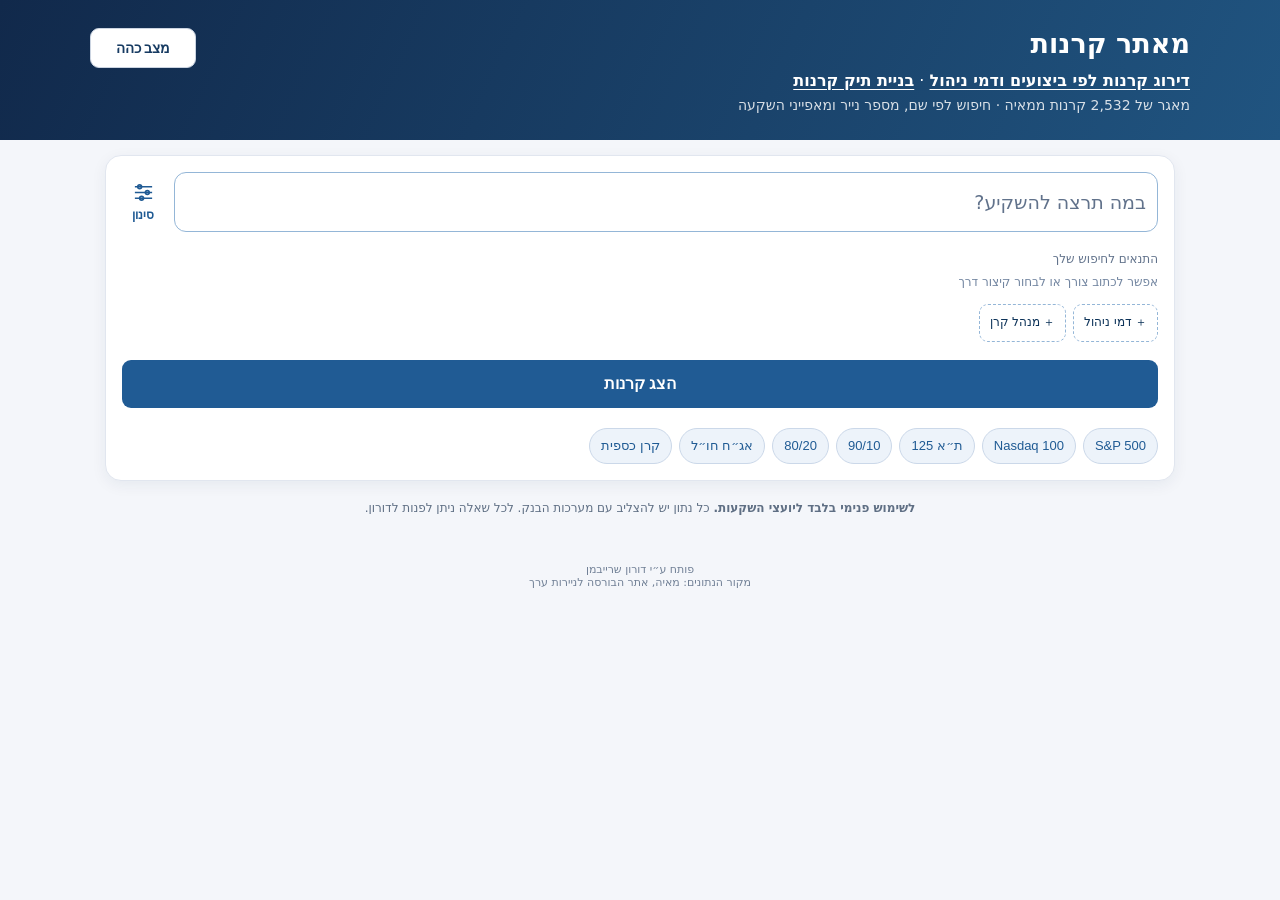
<file: index.html>
<!doctype html><html lang="he" dir="rtl"><head><meta charset="utf-8"><meta name="viewport" content="width=device-width,initial-scale=1,viewport-fit=cover"><meta name="color-scheme" content="light"><title>מאתר קרנות | 2,532 קרנות</title><style>
:root{font-family:system-ui,-apple-system,'Segoe UI',Arial,sans-serif;color:#172945;background:#f4f6fa}*{box-sizing:border-box}body{margin:0}header{background:linear-gradient(115deg,#11294b,#205480);padding:28px 18px 24px;color:white}main{max-width:1100px;margin:auto;padding:15px}h1{margin:0 0 7px;font-size:27px}h2{font-size:17px;margin:0 0 14px}p{line-height:1.6}.sub{opacity:.83;margin:0;font-size:14px}.panel{background:#fff;border:1px solid #e1e6ef;border-radius:16px;padding:16px;margin-bottom:16px;box-shadow:0 4px 15px #0e2f5610}.filters{display:grid;grid-template-columns:repeat(3,minmax(0,1fr));gap:12px}.field{display:flex;flex-direction:column;gap:6px;font-size:13px;font-weight:650}input,select{width:100%;background:#fff;border:1px solid #cbd4e1;border-radius:9px;padding:12px 10px;font:inherit;color:#192d48;min-height:44px}input:focus,select:focus{outline:2px solid #70abe5;outline-offset:1px}.wide{grid-column:span 3}button{border:0;border-radius:9px;padding:11px 14px;min-height:40px;background:#dfeaf7;color:#0d3359;font-weight:700;font-size:14px;cursor:pointer}button.primary{background:#205b94;color:#fff}button:active{transform:scale(.98)}.actions{display:flex;gap:8px;flex-wrap:wrap;margin-top:14px}.results-head{display:flex;justify-content:space-between;align-items:center;gap:12px}.count{font-weight:800;font-size:19px}.cards{display:grid;grid-template-columns:repeat(2,minmax(0,1fr));gap:12px}.card{background:#fff;border:1px solid #e1e6ef;border-radius:14px;padding:15px}.card h3{margin:8px 0 10px;font-size:17px;line-height:1.4}.provider{font-size:12px;color:#46688d;font-weight:750}.pills{display:flex;flex-wrap:wrap;gap:6px}.pill{border-radius:6px;background:#eef3fa;padding:5px 8px;font-size:12px;color:#28476b}.grid{display:grid;grid-template-columns:1fr 1fr;gap:10px;padding:12px 0;border-top:1px solid #ebeff5;margin-top:12px}.k{color:#728095;font-size:11px}.v{font-weight:750;font-size:15px;margin-top:3px}.num{direction:ltr;display:inline-block}.note{font-size:12px;color:#896126;background:#fff9eb;padding:8px;border-radius:8px;margin:7px 0}.empty{text-align:center;padding:36px;color:#64758d;background:white;border-radius:13px}.foot{font-size:12px;color:#5f6f84;margin:18px 0 40px}.muted{color:#61728b;font-size:13px}.hidden{display:none}@media(max-width:680px){header{padding:24px 16px}main{padding:10px}.filters{grid-template-columns:1fr 1fr}.wide{grid-column:span 2}.cards{grid-template-columns:1fr}.panel{padding:13px}.card h3{font-size:16px}}
.search-now{display:block;width:100%;margin-top:16px;min-height:58px;background:#1464a3;color:white;font-size:21px;font-weight:800;box-shadow:0 3px 8px #174e8029}.search-now:focus{outline:3px solid #72b2ff}.results-head{scroll-margin-top:16px}@media(max-width:680px){.search-now{min-height:60px;font-size:20px}}

.quick-search{display:flex;gap:7px;flex-wrap:wrap}.shortcut{min-height:44px;background:#edf4fc;color:#124879;border:1px solid #c6dbef;font-size:14px}.shortcut:focus-visible{outline:3px solid #397dc4}#q{font-size:20px;border:2px solid #94b6d7;min-height:58px}.filters>.wide{min-width:0}@media(max-width:680px){.quick-search{grid-column:span 2}.shortcut{flex:1 1 auto}.filters{gap:10px}}
 .discount-rating{background:#e7f3e7;color:#17502a;font-weight:750;font-size:13px;border-radius:8px;padding:7px 10px;margin-top:8px;display:inline-block} .validation{font-size:12px;color:#674d1e;background:#fff3d8;padding:6px 8px;border-radius:7px;margin:7px 0;display:inline-block}.validation a{color:#1a4f86;text-decoration:underline}.validation.ok{color:#144c37;background:#e9f7ee}.whatsapp-share{background:#167a55;color:#fff;min-height:46px}.whatsapp-share:focus-visible{outline:3px solid #70c8a4}
.fund-actions{display:flex;gap:8px;flex-wrap:wrap;align-items:center}.fund-details{display:inline-flex;align-items:center;min-height:40px;padding:11px 14px;border-radius:9px;background:#205b94;color:#fff;text-decoration:none;font-size:14px;font-weight:700}.fund-details:focus-visible{outline:3px solid #70abe5;outline-offset:2px}
</style><link rel="stylesheet" href="personal-tabs.css"><link rel="stylesheet" href="fund-performance.css"><link rel="stylesheet" href="opening-screen.css"></head><body><header><div style="max-width:1100px;margin:auto"><h1>מאתר קרנות</h1><p style="margin:9px 0 0"><a href="./fund-ranking.html" style="color:#fff;font-weight:700;text-decoration:underline;text-underline-offset:3px">דירוג קרנות לפי ביצועים ודמי ניהול</a> · <a href="./portfolio-agent.html" style="color:#fff;font-weight:700;text-decoration:underline;text-underline-offset:3px">בניית תיק קרנות</a></p><p class="sub">מאגר של 2,532 קרנות ממאיה · חיפוש לפי שם, מספר נייר ומאפייני השקעה</p></div></header><main><div id="js-warning" class="panel" style="background:#fff7e7;color:#643e16"><b>שימו לב:</b> במציג הקבצים הזה החיפוש האינטראקטיבי עשוי להיות חסום. לשימוש בחיפוש יש לפתוח את הקובץ בדפדפן עם JavaScript פעיל.</div><section class="panel"><div class="filters"><div class="field wide"><label for="q" class="sr-only">במה תרצה להשקיע?</label><div class="search-input-row"><input role="combobox" aria-autocomplete="list" aria-controls="searchSuggestions" aria-expanded="false" id="q" placeholder="במה תרצה להשקיע?" autocomplete="off" type="search" enterkeyhint="search" aria-label="במה תרצה להשקיע?"><button type="button" id="searchNow" class="primary search-submit" aria-label="חפש" title="חפש"><svg viewBox="0 0 24 24" fill="none" stroke="currentColor" stroke-width="2" aria-hidden="true"><circle cx="10.5" cy="10.5" r="6.5"/><path d="m16 16 5 5"/></svg></button></div><div id="searchSuggestions" class="search-suggestions" role="listbox" aria-label="אפשרויות חיפוש" hidden></div><div class="search-shortcuts" role="group" aria-label="קיצורי דרך לחיפוש"><button type="button" data-query="S&P 500">S&amp;P 500</button><button type="button" data-query="Nasdaq 100">Nasdaq 100</button><button type="button" data-query="תא 125">ת״א 125</button><button type="button" data-query="90/10">90/10</button><button type="button" data-query="80/20">80/20</button><button type="button" data-query="אגח חול">אג״ח חו״ל</button><button type="button" data-query="כספית">קרן כספית</button></div></div><button type="button" id="toggleSearchOptions" class="options-toggle" aria-expanded="false" aria-controls="searchOptions">אפשרויות חיפוש</button><div id="searchOptions" class="filters wide" hidden><div class="wide quick-search" role="group" aria-label="חיפושים נפוצים"><button type="button" class="shortcut" data-query="אגח חול">אג״ח חו״ל</button><button type="button" class="shortcut" data-query="כספית">כספיות</button><button type="button" class="shortcut" data-query="S&P 500">S&P 500</button><button type="button" class="shortcut" data-query="תא 125">ת״א 125</button><button type="button" class="shortcut" data-query="מגדל">מגדל</button></div><label class="field">מנהל קרן<select id="manager"><option value="">כל המנהלים</option></select></label><label class="field">אפיק השקעה<select id="category"><option value="">כל האפיקים</option></select></label><label class="field">סיווג מטבעי<select id="currency"><option value="">כל סוגי החשיפה</option><option value="מנוטרלת">מנוטרלת מט״ח</option><option value="חשופה">חשופת מט״ח</option><option value="מוגבלת">מוגבלת מט״ח</option><option value="דולר">דולרית / נקובה בדולר</option><option value="שקל">שקלית (פרופיל 00)</option><option value="לא ידוע">לא ידוע</option></select></label><label class="field">פרופיל חשיפה<select id="profile"><option value="">כל הפרופילים</option></select></label><select id="rating" hidden aria-hidden="true"><option value="">ללא דירוג</option></select><label class="field">דמי ניהול מרביים (%)<input type="number" id="fee" min="0" max="10" step="0.01" placeholder="למשל 0.5"></label><label class="field">סוג קרן<select id="typeFilter"><option value="">כל הסוגים</option></select></label><label class="field">נקיבה במט״ח<select id="denomFilter"><option value="">כל סוגי הנקיבה</option><option value="כן">נקובה במט״ח</option><option value="לא">לא נקובה במט״ח</option><option value="לא ידוע">לא ידוע</option></select></label><label class="field">מיון לפי<select id="sort"><option value="name">שם הקרן</option><option value="fee">דמי ניהול, מהנמוך לגבוה</option><option value="feeDesc">דמי ניהול, מהגבוה לנמוך</option><option value="number">מספר נייר</option><option value="manager">מנהל קרן</option></select></label><button type="button" id="applyFilters" class="primary wide">סנן</button></div></div></section><section id="resultsArea" hidden style="display:none"><div class="results-head" id="resultsStart" tabindex="-1"><p class="count" id="count"></p><span class="muted">דמי ניהול כפי שפורסמו במאיה בעת עדכון המאגר</span></div><p id="searchUnderstanding" class="muted" role="status"></p><p id="performanceHint" class="muted performance-hint">לתשואות הקרן והסיווג — עברו על מספר הנייר או לחצו עליו</p><div id="cards" class="cards"><div class="muted">טוען את רשימת הקרנות…</div></div><button type="button" id="backToSearch" class="back-to-search">חזרה לחיפוש ↑</button><div class="results-actions"><button type="button" id="toggleMoreActions" class="more-actions" aria-expanded="false" aria-controls="moreActions">אפשרויות נוספות <span aria-hidden="true">⌄</span></button><div class="actions" id="moreActions" hidden><button id="reset">נקה סינון</button><button id="export" class="primary">ייצוא לאקסל</button><button id="copy">העתק תוצאות</button><button type="button" id="shareWhatsApp" class="whatsapp-share">שתף בוואטסאפ ↗</button></div></div></section><p class="foot" style="text-align:center"><strong>לשימוש פנימי בלבד ליועצי השקעות.</strong> כל נתון יש להצליב עם מערכות הבנק. לכל שאלה ניתן לפנות לדורון.</p><footer style="font-size:11px;color:#718096;text-align:center;padding:5px 0 22px">פותח ע״י דורון שרייבמן<br>מקור הנתונים: מאיה, אתר הבורסה לניירות ערך</footer></main><script src="search.js"></script><script src="maya-catalog-data.js?v=20261114000549"></script><script>
document.getElementById('js-warning').style.display='none';
const funds=window.FUND_MAYA_CATALOG;FundSearch.setCatalog(funds);
const $=id=>document.getElementById(id), controls=['q','manager','category','currency','profile','rating','fee','sort','typeFilter','denomFilter'];
const norm=s=>String(s||'').toLowerCase().replace(/[״"'׳’\u05f3\u05f4]/g,'').replace(/[\u200e\u200f\u202a-\u202e]/g,'').replace(/[-–—_/]/g,' ').replace(/\s+/g,' ').trim();
const esc=s=>String(s??'').replace(/[&<>"']/g,c=>({'&':'&amp;','<':'&lt;','>':'&gt;','"':'&quot;',"'":'&#39;'}[c]));
for(const [id,key] of [['manager','manager'],['category','category'],['profile','profile'],['typeFilter','type']]){for(const val of [...new Set(funds.map(x=>x[key]).filter(Boolean))].sort((a,b)=>a.localeCompare(b,'he'))){let o=document.createElement('option');o.value=val;o.textContent=val;$(id).appendChild(o)}}
let activeQuery='';const appliedFilters={};
function readFilterControl(id){const e=$(id);return e.multiple?Array.from(e.selectedOptions).map(o=>o.value).filter(Boolean).join('\u001f'):e.value}
function writeFilterControl(id,value){const e=$(id);if(e.multiple){const values=String(value||'').split('\u001f');for(const o of e.options)o.selected=values.includes(o.value)}else e.value=value;window.syncMultiFilters?.()}
function filterValues(id){return filterValue(id).split('\u001f').filter(Boolean)}
function accepts(id,value){const values=filterValues(id);return !values.length||values.includes(value)}
function filterValue(id){return id==='q'?activeQuery:(appliedFilters[id]??'')}
function applyFilters(scroll=true){activeQuery=$('q').value;for(const id of controls)if(id!=='q')appliedFilters[id]=readFilterControl(id);pageStart=0;paint();if(!$('resultsArea').hidden){$('moreActions').hidden=false;$('toggleMoreActions').setAttribute('aria-expanded','true');$('toggleMoreActions').querySelector('span').textContent='⌃';}if(scroll){$('searchOptions').hidden=true;$('toggleSearchOptions').setAttribute('aria-expanded','false');$('q').blur();revealResultsStart()}}
function filtered(){let q=norm(activeQuery),m=filterValue('manager'),c=filterValue('category'),fx=filterValue('currency'),p=filterValue('profile'),rt=filterValue('rating'),fee=filterValue('fee'),tf=filterValue('typeFilter'),df=filterValue('denomFilter');let a=funds.filter(x=>(!q||FundSearch.match(x,activeQuery).matched)&&accepts('manager',x.manager)&&accepts('category',x.category)&&accepts('currency',x.currency)&&accepts('profile',x.profile)&&accepts('typeFilter',x.type)&&accepts('denomFilter',x.denomination)&&(!rt||filterValues('rating').some(r=>r==='rated'?Number.isFinite(x.discountRating):Number.isFinite(x.discountRating)&&x.discountRating===Number(r)))&&(fee===''||x.fee!==null&&x.fee<=Number(fee)));switch(filterValue('sort')){case'fee':a.sort((a,b)=>(a.fee??999)-(b.fee??999));break;case'feeDesc':a.sort((a,b)=>(b.fee??-1)-(a.fee??-1));break;case'number':a.sort((a,b)=>a.number.localeCompare(b.number));break;case'manager':a.sort((a,b)=>a.manager.localeCompare(b.manager,'he'));break;default:a.sort((a,b)=>(q?FundSearch.match(b,activeQuery).score-FundSearch.match(a,activeQuery).score:0)||a.name.localeCompare(b.name,'he'))}return a}
let showAll=false,pageStart=0;const pageSize=10;
let resultsScrollTimer;function revealResultsStart(){clearTimeout(resultsScrollTimer);const reveal=()=>{if(!$('resultsArea').hidden)$('resultsStart').scrollIntoView({behavior:'auto',block:'start'})};requestAnimationFrame(reveal);resultsScrollTimer=setTimeout(()=>{if(document.activeElement!==$('q'))reveal()},350)}
function paint(){window.syncMultiFilters?.();$('searchUnderstanding').textContent=activeQuery.trim()?'החיפוש זוהה: '+FundSearch.describe(activeQuery):'';const a=filtered();const active=controls.some(id=>id!=='sort' && filterValue(id).trim()!=='');$('shareWhatsApp').disabled=!active||!a.length;if(!active){$('resultsArea').hidden=true;$('resultsArea').style.display='none';$('cards').replaceChildren();$('count').textContent='';return;}$('resultsArea').hidden=false;$('resultsArea').style.display='block';$('count').textContent=`${a.length} קרנות מתוך ${funds.length}${a.length?" · מוצגות "+(pageStart+1)+"–"+Math.min(pageStart+pageSize,a.length):""}`;$('cards').innerHTML=a.length?a.slice(pageStart,pageStart+pageSize).map(x=>`<article class="card"><div class="provider">מנהל הקרן: ${esc(x.manager||'לא נמסר')}</div><h3>${esc(x.name)}</h3><div class="grid compact-fund-fields"><div><div class="k">מספר נייר</div><button type="button" class="v num fund-number" data-fund-performance="${esc(x.number)}" aria-label="תשואות הקרן ${esc(x.number)} מול הסיווג" aria-describedby="performanceHint" aria-haspopup="dialog" aria-controls="fund-performance-popover" aria-expanded="false"><span>${esc(x.number)}</span><svg viewBox="0 0 24 24" fill="none" stroke="currentColor" stroke-width="1.8" aria-hidden="true"><path d="M3 3v18h18M7 16l4-5 4 2 5-7"/></svg></button></div><div><div class="k">דמי ניהול</div><div class="v">${x.fee===null?(x.conflicts?.some(c=>c.field==='fee')?'דורש בדיקה':'לא פורסם'):x.fee.toFixed(2)+'%'}</div></div></div></article>`).join(''):'<div class="empty">לא נמצאו קרנות עם נתונים המאמתים את כל תנאי החיפוש.</div>';
let pager=$('resultsPagination');if(!pager){pager=document.createElement('nav');pager.id='resultsPagination';pager.className='results-pagination';pager.setAttribute('aria-label','עמודי תוצאות');$('cards').after(pager)}pager.replaceChildren();if(a.length>pageSize){const previous=document.createElement('button'),next=document.createElement('button');previous.type=next.type='button';previous.textContent='הקודם';next.textContent='הבא';previous.disabled=pageStart===0;next.disabled=pageStart+pageSize>=a.length;function move(offset){pageStart+=offset;paint();revealResultsStart();$('resultsStart').focus({preventScroll:true})}previous.onclick=()=>move(-pageSize);next.onclick=()=>move(pageSize);pager.append(previous,next)}
document.querySelectorAll('[data-copy]').forEach(b=>b.addEventListener('click',()=>copyText(b.dataset.copy,b)))}
async function copyText(s,button){try{await navigator.clipboard.writeText(s);if(button){let t=button.textContent;button.textContent='הועתק';setTimeout(()=>button.textContent=t,1200)}}catch{let t=document.createElement('textarea');t.value=s;document.body.appendChild(t);t.select();document.execCommand('copy');t.remove()}}
function exportRows(){const hasFilters=controls.some(id=>id!=='sort'&&filterValue(id)!=='');return hasFilters?filtered():funds.slice();}
function csv(){const list=exportRows();if(!list.length)return null;const rows=[['מנהל','שם קרן','מספר נייר','אפיק','פרופיל חשיפה','סיווג מטבעי (לא חשיפה בפועל)','דמי ניהול (%)','הערה','סוג קרן','נקיבה במט״ח','מקורות'],...list.map(x=>[x.manager,x.name,x.number,x.category,x.profile,x.currency,x.fee===null?'':x.fee,x.note??'',x.type??'',x.denomination??'',x.source??''])];return '\ufeff'+rows.map(r=>r.map(v=>'"'+String(v??'').replace(/"/g,'""')+'"').join(',')).join('\r\n')}
$('export').onclick=()=>{const body=csv();if(body===null){alert('אין קרנות תואמות לסינון. נקה את המסננים או שנה את החיפוש.');return;}const blob=new Blob([body],{type:'text/csv;charset=utf-8'});const url=URL.createObjectURL(blob);const a=document.createElement('a');a.href=url;a.download='קרנות_נאמנות_'+exportRows().length+'_תוצאות.csv';document.body.appendChild(a);a.click();a.remove();setTimeout(()=>URL.revokeObjectURL(url),30000)};

$('copy').onclick=()=>copyText(filtered().map(x=>`${x.manager} | ${x.name} | ${x.number} | ${x.fee===null?'לא פורסם':x.fee+'%'}`).join('\n'));
document.querySelectorAll('[data-query]').forEach(button=>button.addEventListener('click',()=>{showAll=false;pageStart=0;for(let id of controls){$(id).value='';if(id!=='q')appliedFilters[id]=''}$('q').value=button.dataset.query;$('q').dispatchEvent(new Event('input',{bubbles:true}));}));$('searchNow').addEventListener('click',()=>{if(!$('q').value.trim()&&!controls.some(id=>id!=='q'&&id!=='sort'&&readFilterControl(id)!=='')){ $('q').focus();return; }applyFilters(false);revealResultsStart();});$('q').addEventListener('keydown',e=>{if(e.key==='Enter'){e.preventDefault();$('searchNow').click()}});$('reset').onclick=()=>{activeQuery='';showAll=false;pageStart=0;for(let id of controls){$(id).value='';if(id!=='q')appliedFilters[id]=''}paint();window.scrollTo({top:0,behavior:'smooth'})};$('q').addEventListener('input',()=>{clearTimeout(resultsScrollTimer);$('resultsArea').hidden=true;$('resultsArea').style.display='none';$('shareWhatsApp').disabled=true;});$('applyFilters').addEventListener('click',()=>applyFilters());paint();
</script><script src="multi-filters.js"></script><script src="personal-tabs.js"></script><script src="search-suggestions.js"></script><script src="whatsapp-share.js"></script><script src="maya-performance/part-00.js?v=20261114000549"></script><script src="maya-performance/part-01.js?v=20261114000549"></script><script src="maya-performance/part-02.js?v=20261114000549"></script><script src="maya-performance/part-03.js?v=20261114000549"></script><script src="maya-performance/part-04.js?v=20261114000549"></script><script src="maya-performance/part-05.js?v=20261114000549"></script><script src="maya-performance/part-06.js?v=20261114000549"></script><script src="maya-performance/part-07.js?v=20261114000549"></script><script src="maya-performance/part-08.js?v=20261114000549"></script><script src="maya-performance/part-09.js?v=20261114000549"></script><script src="maya-performance/part-10.js?v=20261114000549"></script><script src="maya-performance/part-11.js?v=20261114000549"></script><script src="maya-performance/part-12.js?v=20261114000549"></script><script src="maya-performance/part-13.js?v=20261114000549"></script><script src="maya-performance/part-14.js?v=20261114000549"></script><script src="maya-performance/part-15.js?v=20261114000549"></script><script src="maya-performance-data.js?v=20261114000549"></script><script src="fund-performance.js?v=20261101-viewer2"></script><script src="opening-screen.js"></script><script src="guided-search.js"></script></body></html>
</file>
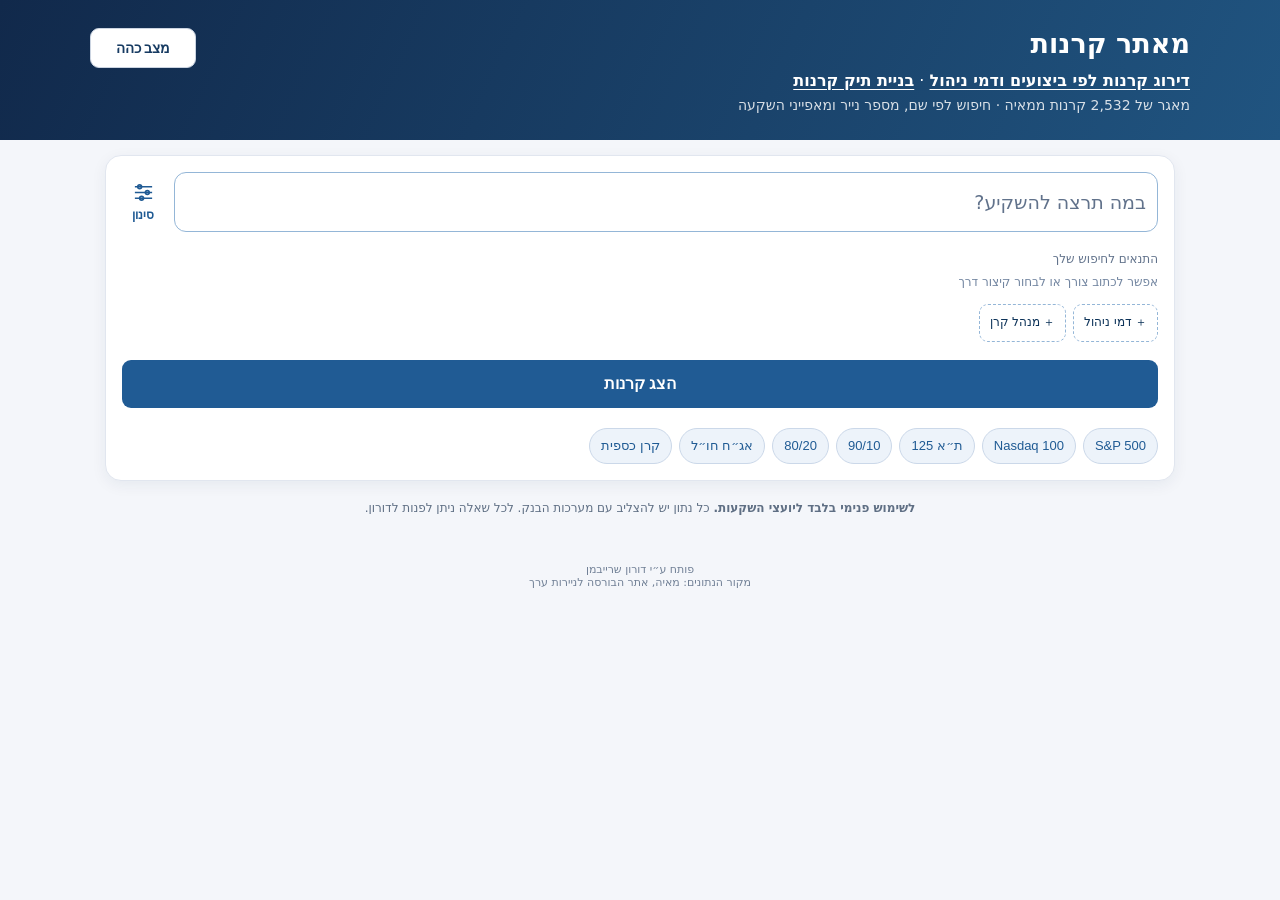
<file: flyers/index.html>
<!doctype html><html lang="he" dir="rtl"><head><meta charset="utf-8"><meta name="viewport" content="width=device-width,initial-scale=1"><title>מאתר הקרנות המאוחד</title><link rel="canonical" href="../"></head><body><p>הכלים אוחדו למאגר אחד של כל הקרנות.</p><a id="unified" href="../">פתח את מאתר הקרנות המאוחד</a><script>const target=new URL("../",location.href);target.search=location.search;target.hash=location.hash;document.getElementById("unified").href=target.href;location.replace(target.href);</script></body></html>
</file>
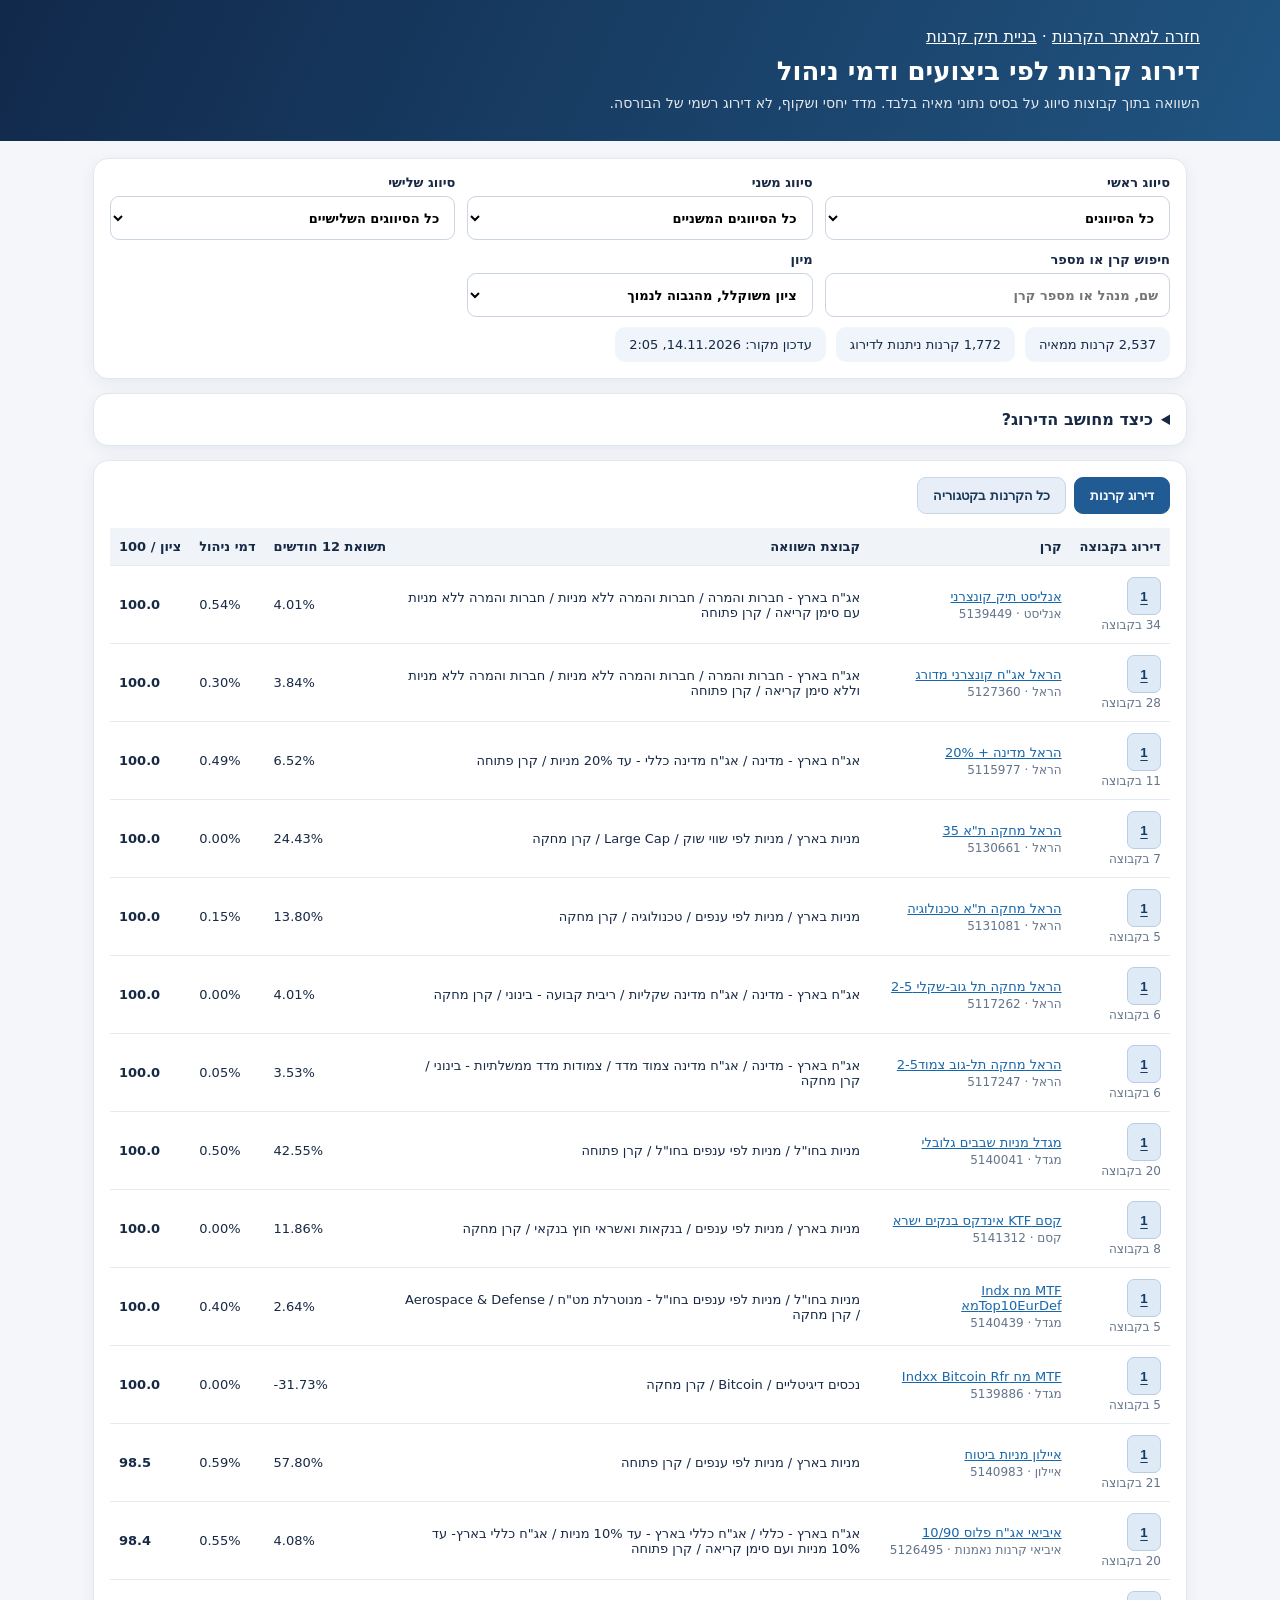
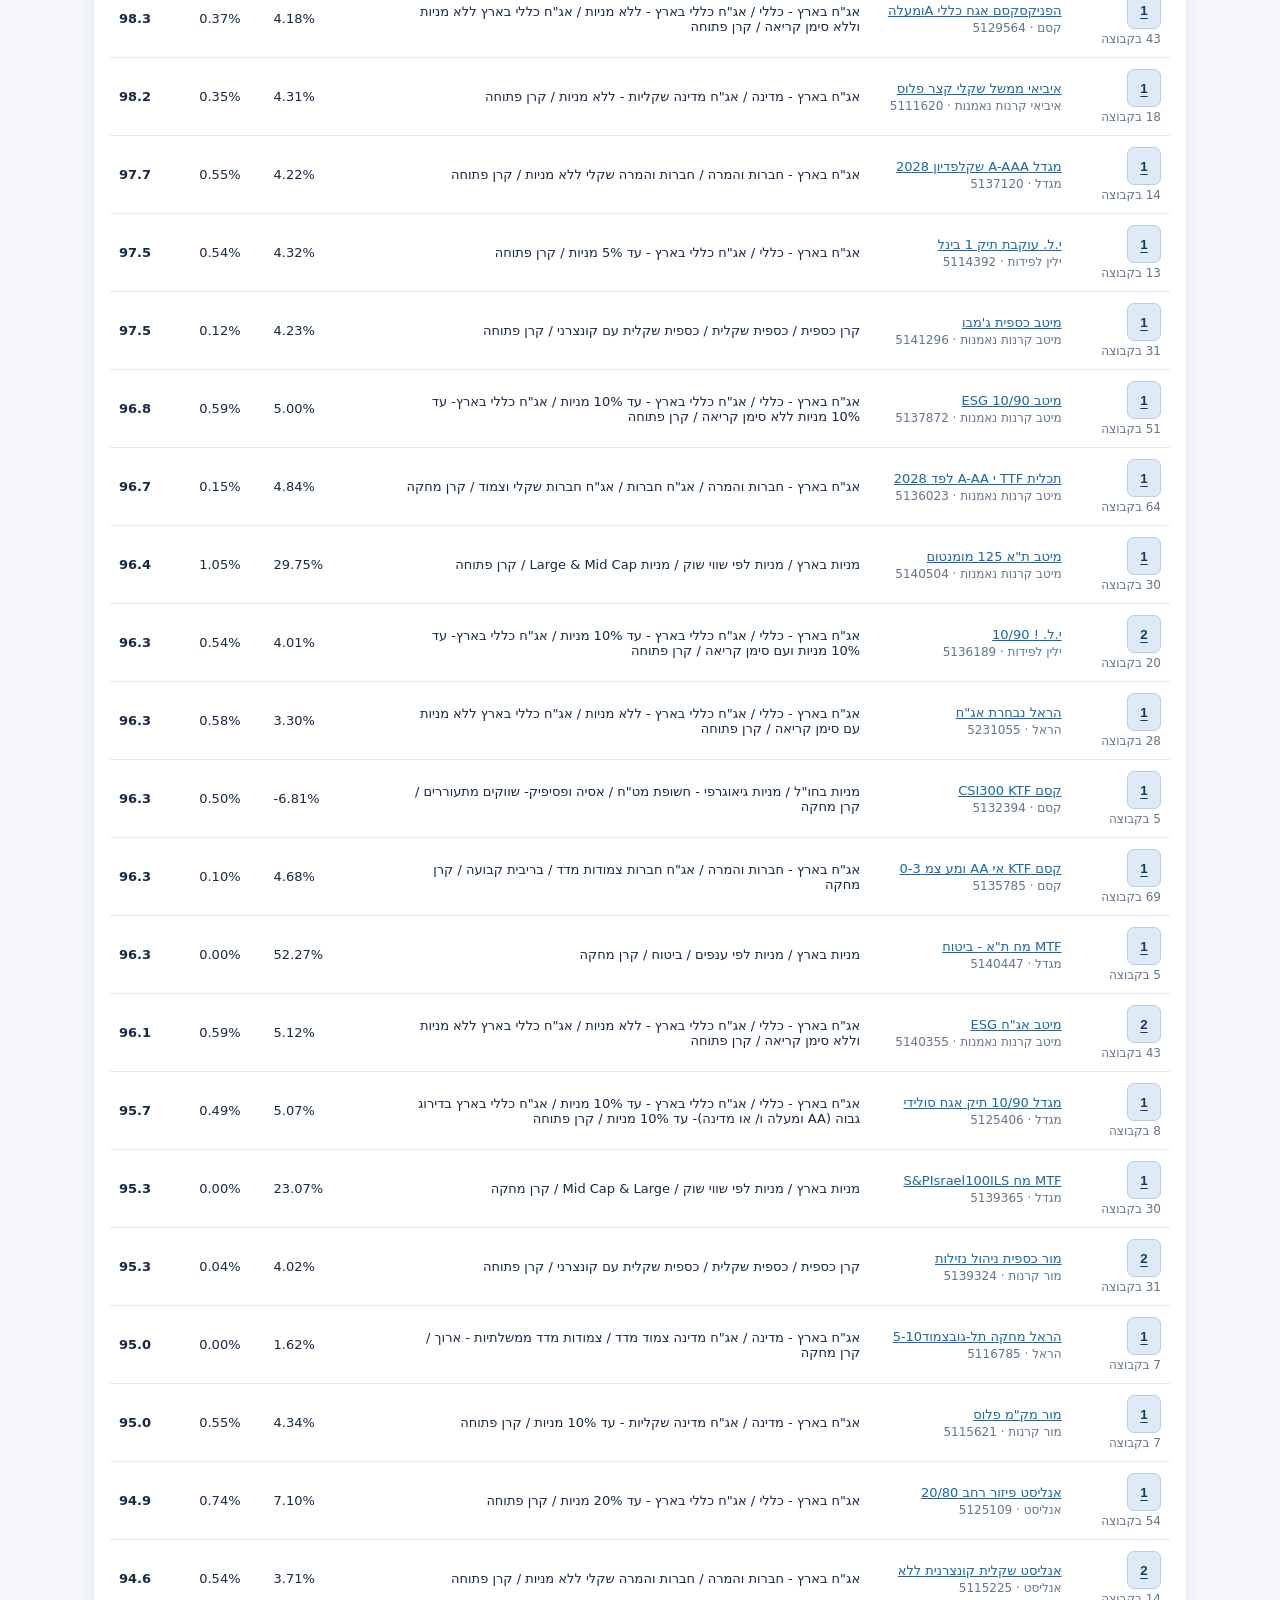
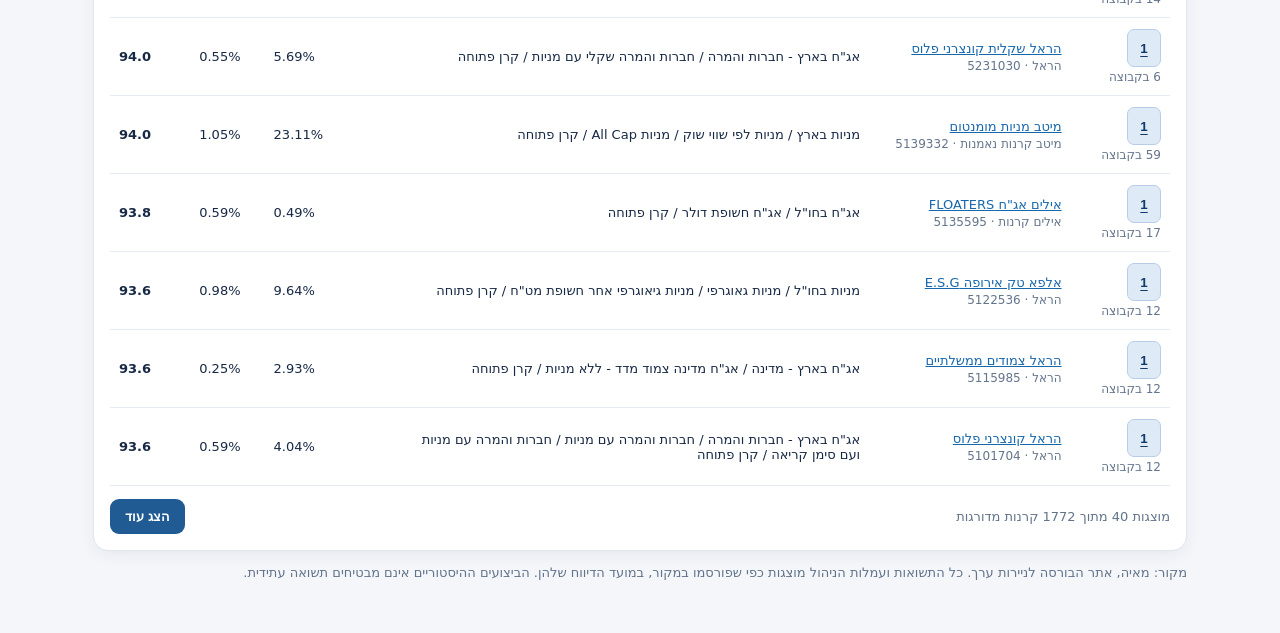
<file: fund-ranking.html>
<!doctype html>
<html lang="he" dir="rtl"><head><meta charset="utf-8"><meta name="viewport" content="width=device-width,initial-scale=1,viewport-fit=cover"><meta name="color-scheme" content="light">
<title>דירוג קרנות לפי ביצועים ודמי ניהול | מאיה</title>
<style>
:root{font-family:system-ui,-apple-system,"Segoe UI",Arial,sans-serif;color:#172945;background:#f4f6fa}
*{box-sizing:border-box}body{margin:0}header{background:linear-gradient(115deg,#11294b,#205480);padding:27px 18px;color:white}
header>div,main{max-width:1120px;margin:auto}h1{font-size:26px;margin:10px 0 6px}header p{opacity:.88;margin:0;font-size:14px;line-height:1.6}
a{color:#1767ad}header a{color:white}
main{padding:17px 13px 40px}.panel{background:white;border:1px solid #e1e6ef;border-radius:15px;padding:16px;margin-bottom:14px;box-shadow:0 4px 15px #0e2f5610}
.filters{display:grid;grid-template-columns:repeat(3,minmax(0,1fr));gap:12px}
label{font-size:13px;font-weight:650;display:flex;flex-direction:column;gap:6px}input,select{background:#fff;border:1px solid #cbd4e1;border-radius:9px;padding:11px;min-height:44px;font:inherit;min-width:0;width:100%}
button{border:0;border-radius:9px;padding:10px 15px;background:#205b94;color:#fff;font-weight:700;cursor:pointer}
.muted{color:#62748a;font-size:13px}.stats{display:flex;gap:10px;flex-wrap:wrap;margin-top:10px}.stat{background:#eff5fb;border-radius:10px;padding:10px 14px;font-size:13px}
.table-scroll{overflow:auto}table{width:100%;border-collapse:collapse;min-width:820px;font-size:13px;text-align:right}th,td{padding:11px 9px;border-bottom:1px solid #e6ebf2;vertical-align:middle}th{background:#f0f4f9;white-space:nowrap;position:sticky;top:0}td.num{text-align:left;direction:ltr;font-variant-numeric:tabular-nums}th.num{text-align:left}
.rank{display:inline-block;min-width:28px;text-align:center;border-radius:7px;background:#dfeaf7;padding:5px;font-weight:750}td.name{min-width:200px}
.subtle{display:block;color:#64748b;font-size:12px;padding-top:3px}.empty{text-align:center;padding:30px;color:#5f7086}
.rank-open{display:inline-block;min-width:34px;background:#dfeaf7;color:#123b68;border:1px solid #b9cee6;border-radius:7px;padding:6px 10px;min-height:38px;font-weight:750;cursor:pointer;text-decoration:underline;text-underline-offset:3px}
.rank-open:hover,.rank-open:focus-visible{background:#c5ddf5;outline:2px solid #316da7;outline-offset:1px}
.rank-dialog{width:min(96vw,960px);max-height:85dvh;border:1px solid #ccd8e7;border-radius:16px;padding:0;box-shadow:0 14px 50px #142d4b55;background:#fff;color:#172945}
.rank-dialog::backdrop{background:#101e3488}.rank-dialog-header{display:flex;align-items:flex-start;justify-content:space-between;gap:12px;padding:16px 18px;border-bottom:1px solid #e2e8f0}
.rank-dialog-header h2{margin:0 0 5px}.rank-dialog-header p{margin:0;font-size:13px;color:#64748b;line-height:1.5}
.rank-dialog-close{background:#e7eef7;color:#173757;min-height:36px;padding:8px 12px}
.rank-dialog-body{padding:12px 14px 18px;max-height:calc(85dvh - 100px);overflow:auto}
.rank-dialog table{min-width:590px}.rank-dialog .current-fund{background:#e9f3ff;font-weight:700}

.bottom{display:flex;justify-content:space-between;align-items:center;gap:12px;margin-top:13px}
.ranking-tabs{display:flex;gap:8px;margin-bottom:14px;flex-wrap:wrap}.ranking-tabs button{background:#e7eef7;color:#193958;border:1px solid #c7d7e8}.ranking-tabs button[aria-selected="true"]{background:#205b94;color:#fff;border-color:#205b94}.ranking-tabs button:focus-visible{outline:3px solid #74a9dd;outline-offset:2px}
details summary{cursor:pointer;font-weight:700}details p{font-size:13px;line-height:1.65}
@media(max-width:690px){.filters{grid-template-columns:1fr}h1{font-size:23px}.panel{padding:13px}.bottom{flex-wrap:wrap}}
</style></head>
<body><header><div><a href="./">חזרה למאתר הקרנות</a> · <a href="portfolio-agent.html">בניית תיק קרנות</a><h1>דירוג קרנות לפי ביצועים ודמי ניהול</h1><p>השוואה בתוך קבוצות סיווג על בסיס נתוני מאיה בלבד. מדד יחסי ושקוף, לא דירוג רשמי של הבורסה.</p></div></header>
<main>
<section class="panel"><div class="filters">
<label>סיווג ראשי<select id="category"><option value="">כל הסיווגים</option></select></label>
<label>סיווג משני<select id="subcategory"><option value="">כל הסיווגים המשניים</option></select></label>
<label>סיווג שלישי<select id="thirdcategory"><option value="">כל הסיווגים השלישיים</option></select></label>
<label>חיפוש קרן או מספר<input id="search" type="search" placeholder="שם, מנהל או מספר קרן"></label>
<label>מיון<select id="sort"><option value="score">ציון משוקלל, מהגבוה לנמוך</option><option value="return">תשואת 12 חודשים, מהגבוה לנמוך</option><option value="fee">דמי ניהול, מהנמוך לגבוה</option><option value="name">שם הקרן</option></select></label>
</div><div class="stats"><div class="stat" id="total">טוען נתונים ממאיה…</div><div class="stat" id="eligible"></div><div class="stat" id="date"></div></div></section>
<section class="panel"><details><summary>כיצד מחושב הדירוג?</summary><p>הציון משלב 70% דירוג יחסי של תשואת 12 חודשים ו־30% דירוג יחסי של דמי ניהול שנתיים. לכל מדד מחושב אחוזון ביחס לקרנות באותה קבוצת השוואה. תשואה גבוהה יותר מעלה את הציון; דמי ניהול נמוכים יותר מעלים אותו. התשואה המדווחת ממאיה כבר משקפת את דמי הניהול, ולכן המשקל הנוסף של העלות הוא העדפה מובנית של מודל הדירוג, לא ניכוי נוסף מהתשואה.</p><p>קבוצת ההשוואה נקבעת לפי הסיווג הראשי והמשני של מאיה, ובמידת האפשר גם לפי הסיווג המשני המפורט, ללא ערבוב קרנות סל, מחקות, פתוחות וגידור. נדרשות לפחות חמש קרנות בעלות תשואה תקפה ל־12 חודשים ודמי ניהול מפורסמים באותה קבוצה. לא קיימת הערכה עבור קרנות שלא עומדות בתנאים אלה. אין התאמה לסיכון, לתנודתיות, למדד ייחוס או לחשיפת מטבע ולכן אין לראות בציון הערכה כוללת לאיכות הקרן או המלצת השקעה.</p></details></section>
<section class="panel">
<div class="ranking-tabs" role="tablist" aria-label="תצוגת קרנות"><button type="button" id="rankingTab" role="tab" aria-selected="true" aria-controls="rankingTable">דירוג קרנות</button><button type="button" id="allFundsTab" role="tab" aria-selected="false" aria-controls="allFundsTable">כל הקרנות בקטגוריה</button></div>
<div class="table-scroll" id="rankingTable" role="tabpanel" aria-labelledby="rankingTab"><table><thead><tr><th>דירוג בקבוצה</th><th>קרן</th><th>קבוצת השוואה</th><th class="num">תשואת 12 חודשים</th><th class="num">דמי ניהול</th><th class="num">ציון / 100</th></tr></thead><tbody id="results"><tr><td colspan="6" class="empty">הנתונים נטענים…</td></tr></tbody></table></div>
<div class="table-scroll" id="allFundsTable" role="tabpanel" aria-labelledby="allFundsTab" hidden><table><thead><tr><th>מספר קרן</th><th>שם הקרן ומנהל</th><th>סוג קרן</th><th>סיווג ראשי</th><th>סיווג משני</th><th class="num">תשואת 12 חודשים</th><th class="num">דמי ניהול</th></tr></thead><tbody id="allResults"><tr><td colspan="7" class="empty">הנתונים נטענים…</td></tr></tbody></table></div>
<div class="bottom"><span class="muted" id="shown"></span><button id="more" hidden>הצג עוד</button></div>
</section>
<dialog id="groupRankingDialog" class="rank-dialog" aria-labelledby="groupRankingTitle">
 <div class="rank-dialog-header"><div><h2 id="groupRankingTitle">דירוג הקרנות בקבוצת ההשוואה</h2><p id="groupRankingSubtitle"></p></div><button type="button" class="rank-dialog-close" id="closeGroupRanking" aria-label="סגירת טבלת הדירוג">סגור ✕</button></div>
 <div class="rank-dialog-body"><div class="table-scroll"><table><thead><tr><th>מקום</th><th>קרן</th><th class="num">תשואת 12 חודשים</th><th class="num">דמי ניהול</th><th class="num">ציון</th></tr></thead><tbody id="groupRankingRows"></tbody></table></div><p class="muted">הדירוג יחסי לקבוצת ההשוואה של הקרן, על בסיס נתוני מאיה. לחיצה על מספר הקרן תפתח את העמוד שלה במאיה.</p></div>
</dialog>
<p class="muted">מקור: מאיה, אתר הבורסה לניירות ערך. כל התשואות ועמלות הניהול מוצגות כפי שפורסמו במקור, במועד הדיווח שלהן. הביצועים ההיסטוריים אינם מבטיחים תשואה עתידית.</p>
</main>
<script>
"use strict";
const $=id=>document.getElementById(id);
const esc=s=>String(s??"").replace(/[&<>"']/g,c=>({"&":"&amp;","<":"&lt;",">":"&gt;",'"':"&quot;","'":"&#39;"}[c]));
const fmt=n=>Number.isFinite(n)?n.toFixed(2)+"%":"לא פורסם";
const scoreFmt=n=>Number.isFinite(n)?n.toFixed(1):"—";
const clamp=(v,min,max)=>Math.max(min,Math.min(max,v));
function loadScript(src){return new Promise((resolve,reject)=>{const t=document.createElement("script");t.src=src;t.onload=resolve;t.onerror=()=>reject(Error("טעינת "+src+" נכשלה"));document.head.append(t);});}
function percentile(value,values,asc){
 const below=values.filter(v=>asc?v>value:v<value).length;
 const equal=values.filter(v=>v===value).length;
 return values.length<=1?50:100*(below+(equal-1)/2)/(values.length-1);
}
function groupId(f,level){
 const parts=[f.category,f.type,f.searchTerms?.[1]||""];
 if(level===2)parts.push(f.searchTerms?.[2]||"");
 return parts.join("||");
}
function calculate(catalog,performance){
 const data=catalog.map(f=>{
  const rec=performance[f.number];
  const twelve=rec?.rows?.find(x=>x.period==="12 חודשים*")?.fund;
  return {...f,return12:Number.isFinite(twelve)?twelve:null,valid:Number.isFinite(twelve)&&Number.isFinite(f.fee)&&rec?.status==="available"};
 });
 const valid=data.filter(f=>f.valid);
 const buckets=new Map();
 for(const level of [1,2])for(const f of valid){const key=level+"|"+groupId(f,level);if(!buckets.has(key))buckets.set(key,[]);buckets.get(key).push(f);}
 for(const f of data){
  f.score=null;f.position=null;f.peers=0;f.groupText="לא ניתן לדרג";
  if(!f.valid)continue;
  let peers=buckets.get("2|"+groupId(f,2));
  if(!f.searchTerms?.[2]||!peers||peers.length<5)peers=buckets.get("1|"+groupId(f,1));
  if(!peers||peers.length<5)continue;
  const returns=peers.map(x=>x.return12),fees=peers.map(x=>x.fee);
  f.score=clamp(.7*percentile(f.return12,returns,false)+.3*percentile(f.fee,fees,true),0,100);
  f.peers=peers.length;
  f.groupText=[f.category,f.searchTerms?.[1],peers===buckets.get("2|"+groupId(f,2))?f.searchTerms?.[2]:null,f.type].filter(Boolean).join(" / ");
 }
 const groups=new Map();
 for(const f of data.filter(x=>x.score!==null)){const key=f.groupText;if(!groups.has(key))groups.set(key,[]);groups.get(key).push(f);}
 for(const group of groups.values()){group.sort((a,b)=>b.score-a.score||b.return12-a.return12||a.fee-b.fee);group.forEach((f,i)=>{f.position=i+1;});}
 return data;
}
let rows=[],limit=40,activeTab="ranking";
function showGroupRanking(fundNumber){
 const current=rows.find(f=>f.number===fundNumber&&Number.isFinite(f.score)&&Number.isFinite(f.position));
 if(!current)return;
 // groupText is precisely the ranking bucket used to assign each fund's position,
 // including its MAYA classification and fund type. Never use the current search filter.
 const group=rows.filter(f=>f.groupText===current.groupText&&Number.isFinite(f.position))
   .sort((a,b)=>a.position-b.position||b.score-a.score||a.number.localeCompare(b.number));
 $("groupRankingTitle").textContent="דירוג הקרנות בקבוצה";
 $("groupRankingSubtitle").textContent=current.groupText+" · "+group.length+" קרנות · נבחרה: "+current.name+" (מקום "+current.position+")";
 $("groupRankingRows").innerHTML=group.map(f=>`<tr class="${f.number===fundNumber?"current-fund":""}"><td><strong>${f.position}</strong></td><td class="name"><a href="${/^https:\/\/maya\.tase\.co\.il\//.test(f.source)?esc(f.source):"#"}" target="_blank" rel="noopener noreferrer">${esc(f.name)}</a><span class="subtle">${esc(f.manager)} · ${esc(f.number)}${f.number===fundNumber?" · הקרן שנבחרה":""}</span></td><td class="num">${fmt(f.return12)}</td><td class="num">${fmt(f.fee)}</td><td class="num"><strong>${scoreFmt(f.score)}</strong></td></tr>`).join("");
 const modal=$("groupRankingDialog");
 if(typeof modal.showModal==="function")modal.showModal();else modal.setAttribute("open","");
 const selected=modal.querySelector(".current-fund");
 selected?.scrollIntoView({block:"nearest",behavior:"instant"});
}
$("results").addEventListener("click",event=>{
 const trigger=event.target.closest("button[data-rank-fund]");
 if(trigger&&$("results").contains(trigger))showGroupRanking(trigger.dataset.rankFund);
});
$("closeGroupRanking").addEventListener("click",()=>$("groupRankingDialog").close());
$("groupRankingDialog").addEventListener("click",event=>{if(event.target===$("groupRankingDialog"))event.target.close();});
function render(){
 const q=$("search").value.toLocaleLowerCase("he").trim(),cat=$("category").value,subcat=$("subcategory").value,thirdcat=$("thirdcategory").value,sort=$("sort").value;
 let items=rows.filter(f=>(!cat||f.category===cat)&&(!subcat||(f.searchTerms?.[1]||"")===subcat)&&(!thirdcat||(f.searchTerms?.[2]||"")===thirdcat)&&(!q||[f.name,f.number,f.manager].some(x=>String(x||"").toLocaleLowerCase("he").includes(q))));
 if(activeTab==="ranking")items=items.filter(f=>f.score!==null);
 items.sort((a,b)=>sort==="return"?(b.return12??-Infinity)-(a.return12??-Infinity):sort==="fee"?(a.fee??Infinity)-(b.fee??Infinity):sort==="name"?a.name.localeCompare(b.name,"he"):(b.score??-Infinity)-(a.score??-Infinity)||a.name.localeCompare(b.name,"he"));
 const slice=items.slice(0,limit);
 if(activeTab==="ranking"){
  $("results").innerHTML=slice.map(f=>`<tr><td><button type="button" class="rank-open" data-rank-fund="${esc(f.number)}" aria-label="הצג את כל דירוג הקרנות בקבוצת ההשוואה של ${esc(f.name)}">${f.position??"—"}</button><span class="subtle">${f.peers} בקבוצה</span></td><td class="name"><a href="${/^https:\/\/maya\.tase\.co\.il\//.test(f.source)?esc(f.source):"#"}" target="_blank" rel="noopener noreferrer">${esc(f.name)}</a><span class="subtle">${esc(f.manager)} · ${esc(f.number)}</span></td><td>${esc(f.groupText)}</td><td class="num">${fmt(f.return12)}</td><td class="num">${fmt(f.fee)}</td><td class="num"><strong>${scoreFmt(f.score)}</strong></td></tr>`).join("")||'<tr><td colspan="6" class="empty">אין קרנות מדורגות התואמות לסינון</td></tr>';
 }else{
  $("allResults").innerHTML=slice.map(f=>`<tr><td><a href="${/^https:\/\/maya\.tase\.co\.il\//.test(f.source)?esc(f.source):"#"}" target="_blank" rel="noopener noreferrer">${esc(f.number)}</a></td><td class="name">${esc(f.name)}<span class="subtle">${esc(f.manager)}</span></td><td>${esc(f.type)}</td><td>${esc(f.category)}</td><td>${esc(f.searchTerms?.[1]||"לא פורסם")}</td><td class="num">${fmt(f.return12)}</td><td class="num">${fmt(f.fee)}</td></tr>`).join("")||'<tr><td colspan="7" class="empty">לא נמצאו קרנות התואמות לסינון</td></tr>';
 }
 $("shown").textContent="מוצגות "+Math.min(items.length,limit)+" מתוך "+items.length+" קרנות"+(activeTab==="all"?" (כולל קרנות ללא דירוג)":" מדורגות");
 $("more").hidden=items.length<=limit;
}
function switchTab(tab){
 activeTab=tab;limit=40;
 for(const [button,panel,key] of [["rankingTab","rankingTable","ranking"],["allFundsTab","allFundsTable","all"]]){
  const selected=tab===key;
  $(button).setAttribute("aria-selected",String(selected));
  $(panel).hidden=!selected;
 }
 render();
}
$("rankingTab").addEventListener("click",()=>switchTab("ranking"));
$("allFundsTab").addEventListener("click",()=>switchTab("all"));
function updateSubcategories(){
 const category=$("category").value,select=$("subcategory"),previous=select.value;
 select.replaceChildren(new Option("כל הסיווגים המשניים",""));
 const names=[...new Set(rows.filter(f=>!category||f.category===category).map(f=>f.searchTerms?.[1]).filter(Boolean))].sort((a,b)=>a.localeCompare(b,"he"));
 for(const name of names)select.add(new Option(name,name));
 select.value=names.includes(previous)?previous:"";
 updateThirdCategories();
}
function updateThirdCategories(){
 const category=$("category").value,subcategory=$("subcategory").value,select=$("thirdcategory"),previous=select.value;
 select.replaceChildren(new Option("כל הסיווגים השלישיים",""));
 const names=[...new Set(rows.filter(f=>(!category||f.category===category)&&(!subcategory||(f.searchTerms?.[1]||"")===subcategory)).map(f=>f.searchTerms?.[2]).filter(Boolean))].sort((a,b)=>a.localeCompare(b,"he"));
 for(const name of names)select.add(new Option(name,name));
 select.value=names.includes(previous)?previous:"";
 select.disabled=names.length===0;
}
$("category").addEventListener("change",()=>{updateSubcategories();limit=40;render()});
$("subcategory").addEventListener("change",()=>{updateThirdCategories();limit=40;render()});
["search","thirdcategory","sort"].forEach(id=>$(id).addEventListener(id==="search"?"input":"change",()=>{limit=40;render()}));
$("more").onclick=()=>{limit+=40;render()};
(async()=>{
 try{
  const version=Date.now();
  await loadScript("maya-catalog-data.js?v="+version);
  for(let i=0;i<16;i++)await loadScript("maya-performance/part-"+String(i).padStart(2,"0")+".js?v="+version);
  await loadScript("maya-performance-data.js?v="+version);
  const catalog=window.FUND_MAYA_CATALOG,perf=window.FUND_PERFORMANCE_DATA;
  if(!Array.isArray(catalog)||!perf?.funds||!perf?.report?.sourceVerified)throw Error("נתוני מאיה לא אומתו");
  if(catalog.length!==perf.report.listCount)throw Error("חוסר התאמה בין רשימת הקרנות ובין נתוני התשואות");
  rows=calculate(catalog,perf.funds);
  for(const c of [...new Set(rows.map(x=>x.category))].sort((a,b)=>a.localeCompare(b,"he"))){const opt=document.createElement("option");opt.value=c;opt.textContent=c;$("category").append(opt);}
  updateSubcategories();
  $("total").textContent=rows.length.toLocaleString("he-IL")+" קרנות ממאיה";
  $("eligible").textContent=rows.filter(x=>x.score!==null).length.toLocaleString("he-IL")+" קרנות ניתנות לדירוג";
  $("date").textContent="עדכון מקור: "+new Date(perf.report.generatedAt).toLocaleString("he-IL",{dateStyle:"short",timeStyle:"short",timeZone:"Asia/Jerusalem"});
  render();
 }catch(e){$("results").innerHTML='<tr><td colspan="6" class="empty">לא ניתן לטעון נתונים מאומתים: '+esc(e.message)+'</td></tr>';$("total").textContent="טעינת הנתונים נכשלה";}
})();
</script></body></html>
</file>
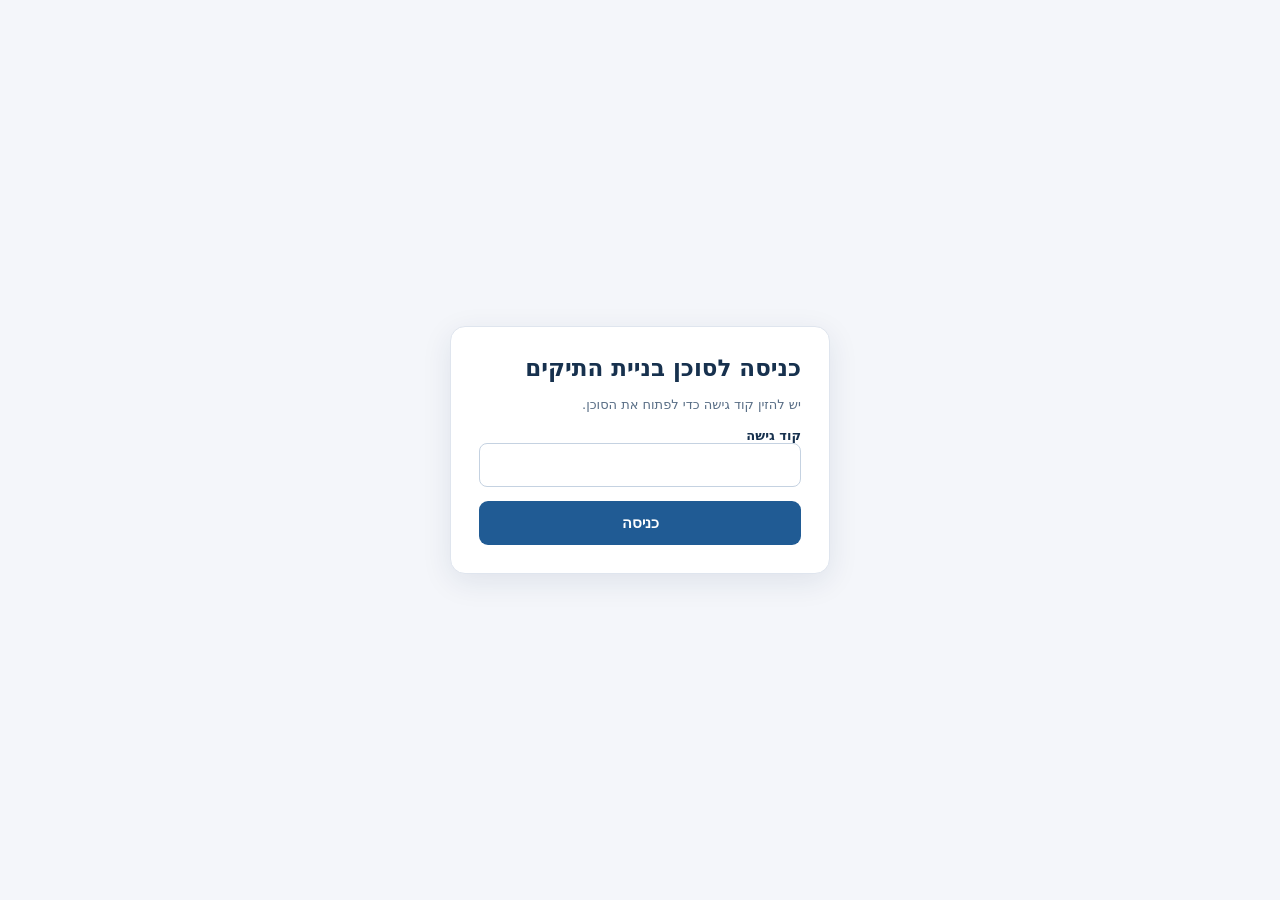
<file: portfolio-agent.html>
<!doctype html>
<html lang="he" dir="rtl"><head><meta charset="utf-8"><meta name="viewport" content="width=device-width,initial-scale=1"><meta name="color-scheme" content="light"><title>בונה תיקי קרנות | Doron Tools</title>
<style>
:root{font-family:system-ui,-apple-system,"Segoe UI",Arial,sans-serif;color:#17314e;background:#f4f6fa}*{box-sizing:border-box}
body{margin:0}header{background:linear-gradient(110deg,#102c4b,#25618e);color:white;padding:27px 16px}header>div,main{max-width:1120px;margin:auto}header a{color:white}h1{margin:10px 0;font-size:27px}h2{font-size:19px;margin:0 0 14px}header p{opacity:.89;line-height:1.6;margin:0}
main{padding:18px 13px 45px}.panel{background:#fff;border:1px solid #dfe5ee;border-radius:15px;padding:18px;margin-bottom:16px;box-shadow:0 4px 15px #102f5610}
.form-grid{display:grid;grid-template-columns:repeat(4,minmax(0,1fr));gap:14px}label{display:flex;flex-direction:column;gap:7px;font-size:13px;font-weight:700}input,select{min-height:44px;border:1px solid #c5d2e1;border-radius:8px;padding:10px;font:inherit;color:#17314e;width:100%;background:white}
fieldset{border:1px solid #d7e1ed;border-radius:10px;margin:15px 0 0;padding:12px}legend{font-weight:750;padding:0 7px}.categories{display:grid;grid-template-columns:repeat(3,minmax(0,1fr));gap:8px}.categories label{display:flex;flex-direction:row;align-items:center;gap:8px;font-weight:500;background:#f3f7fc;padding:11px;border-radius:8px}.categories input{width:18px;min-height:18px;height:18px;margin:0}
.actions{display:flex;gap:8px;flex-wrap:wrap;margin-top:16px}.share-actions[hidden]{display:none!important}button{border:0;border-radius:9px;background:#205b94;color:white;font-size:15px;font-weight:750;padding:12px 20px;min-height:44px;cursor:pointer}button:disabled{opacity:.5;cursor:not-allowed}.secondary{background:#e6eff8;color:#1b4169}
.note{font-size:13px;color:#596e86;line-height:1.65}.warning{background:#fff7e7;border-right:4px solid #c58a26;padding:12px;margin-top:12px}.error{background:#fff0ed;border-right:4px solid #b74e42;padding:12px;margin-top:12px}.good{background:#eaf7ef;border-right:4px solid #347d55;padding:12px;margin-top:12px}
.summary{display:grid;grid-template-columns:repeat(4,minmax(0,1fr));gap:10px;margin:15px 0}.metric{background:#eff5fa;border-radius:9px;padding:12px}.metric small{display:block;color:#526985}.metric strong{font-size:20px}
.table-scroll{overflow-x:auto}table{width:100%;min-width:850px;border-collapse:collapse;font-size:13px}th,td{padding:11px 9px;border-bottom:1px solid #e6ebf1;text-align:right}th{background:#edf3f8;white-space:nowrap}td.num,th.num{direction:ltr;text-align:left;font-variant-numeric:tabular-nums}td a{color:#1765a4}td small{display:block;color:#5e6c7d;margin-top:3px}
footer{font-size:12px;line-height:1.7;color:#576b83;margin-top:20px}
@media(max-width:750px){.form-grid{grid-template-columns:repeat(2,minmax(0,1fr))}.categories{grid-template-columns:1fr 1fr}.summary{grid-template-columns:1fr 1fr}}
@media(max-width:450px){.form-grid{grid-template-columns:1fr 1fr}.categories{grid-template-columns:1fr}h1{font-size:23px}.panel{padding:13px}}
@media print{
 @page{size:A4 portrait;margin:12mm}
 header,.actions,.config,.share-actions,#agent-login{display:none!important}
 .print-heading{display:block!important}
 body{background:#fff;color:#17314e}
 main{max-width:none;padding:0}
 .panel{border:0;box-shadow:none;padding:0}
 .table-scroll{overflow:visible}
 table{min-width:0;width:100%;font-size:9px;table-layout:auto}
 td,th{padding:6px 4px;overflow-wrap:anywhere}
 tr,.summary,.warning{break-inside:avoid}
 .summary{grid-template-columns:repeat(5,minmax(0,1fr))}
 .metric{padding:6px}
 .metric strong{font-size:13px}
 .note,.warning{font-size:10px}
}

body.locked>header,body.locked>main{display:none}body:not(.locked)>#agent-login{display:none}
#agent-login{min-height:100vh;display:flex;align-items:center;justify-content:center;padding:20px;background:#f4f6fa}
#agent-login .login-panel{background:white;border:1px solid #dfe5ee;border-radius:15px;padding:28px;width:100%;max-width:380px;box-shadow:0 8px 30px #102f5618}
#agent-login h1{font-size:23px;margin:0 0 14px}#agent-login p{line-height:1.6}#agent-login button{width:100%;margin-top:14px}
.exposure-info{position:relative;display:inline-block;max-width:180px}.exposure-info summary{cursor:pointer;color:#145b93;text-decoration:underline;text-underline-offset:3px;list-style:none}.exposure-info summary::-webkit-details-marker{display:none}.exposure-info summary:after{content:" ⓘ";font-size:12px}.exposure-popover{position:absolute;z-index:20;right:0;top:100%;width:250px;max-width:80vw;background:#fff;border:1px solid #cbd7e6;box-shadow:0 7px 20px #102f5625;border-radius:9px;padding:12px;line-height:1.7;white-space:normal;color:#17314e}.exposure-popover a{display:inline-block;margin-top:6px;font-weight:700}.exposure-missing{color:#687b91}
.methodology>summary{font-size:19px;font-weight:750;cursor:pointer;list-style:none;display:flex;align-items:center;justify-content:space-between;gap:12px}.methodology>summary::-webkit-details-marker{display:none}.methodology>summary:after{content:"+";font-size:23px;font-weight:500;color:#205b94}.methodology[open]>summary:after{content:"−"}.methodology-content{padding-top:14px}
.resolve-block{background:#f4f8fc;border:1px solid #c5d2e1;border-radius:10px;padding:13px;margin-top:12px}.resolve-block[hidden]{display:none}.resolve-block summary{cursor:pointer;font-weight:750}.resolve-block .actions button{font-size:13px;padding:8px 12px}.resolve-block .note{margin:9px 0}
.fx-warning{border:1px solid #d9b36f;border-radius:10px;background:#fff8eb;padding:12px;margin:12px 0}.fx-warning[hidden]{display:none}.fx-warning summary{cursor:pointer;font-weight:700}.fx-warning .note{margin:9px 0 0}

.portfolio-tabs{display:flex;gap:8px;flex-wrap:wrap;margin:15px 0}
.portfolio-tabs button{background:#e6eff8;color:#183752}
.portfolio-tabs button[aria-selected="true"]{background:#205b94;color:white}
.portfolio-pane[hidden]{display:none!important}
.exposure-grid{display:grid;grid-template-columns:repeat(2,minmax(0,1fr));gap:14px}
.exposure-chart{border:1px solid #dfe5ee;border-radius:12px;padding:15px}
.exposure-chart h3{margin:0 0 12px;font-size:16px}
.exposure-visual{display:flex;align-items:center;gap:12px;flex-wrap:wrap}
.exposure-visual svg{width:156px;height:156px;flex:none}
.exposure-legend{display:grid;gap:7px;font-size:13px}
.exposure-legend div{display:flex;align-items:center;gap:7px}
.exposure-swatch{width:12px;height:12px;border-radius:2px;flex:none}
@media(max-width:700px){.exposure-grid{grid-template-columns:1fr}}
@media print{.portfolio-tabs{display:none!important}.portfolio-pane[hidden]{display:block!important}}
.creator-footer{text-align:center;font-size:12px;line-height:1.7;color:#60728a;margin:22px auto 12px;padding:8px 12px}
@media print{.creator-footer{font-size:10px;text-align:center}}
</style></head>
<body class="locked"><div id="agent-login"><form class="login-panel" id="agent-login-form"><h1>כניסה לסוכן בניית התיקים</h1><p class="note">יש להזין קוד גישה כדי לפתוח את הסוכן.</p><label for="agent-pin">קוד גישה</label><input id="agent-pin" type="password" inputmode="numeric" autocomplete="off" maxlength="4" required aria-describedby="agent-login-error"><button type="submit">כניסה</button><p id="agent-login-error" class="error" role="alert" hidden></p></form></div><header><div><a href="./">מאתר הקרנות</a> · <a href="fund-ranking.html">דירוג קרנות</a><h1>סוכן לבניית תיק קרנות</h1><p>בניית תיק מחקרי לפי סיכון, מספר קרנות, תקרות חשיפה למניות ולמט״ח, ואפיקי השקעה. נתוני הקרנות מגיעים ממאיה בלבד.</p></div></header>
<main>
<section class="panel config"><h2>הגדרות התיק</h2>
<div class="form-grid">
<label>סכום התיק (₪)<input id="amount" type="number" min="1" max="1000000000000" step="1" placeholder="לדוגמה 100000" required></label>
<label>מספר קרנות מבוקש<input id="count" type="number" min="3" max="20" step="1" value="6"></label>
<label>אופן קביעת מספר הקרנות<select id="countMode"><option value="exact">מדויק, בדיוק המספר שנבחר</option><option value="flex">גמיש, עד שתי קרנות יותר או פחות</option></select></label>
<label>רמת סיכון<select id="risk"><option value="1">1 · נמוכה מאוד</option><option value="2">2 · נמוכה</option><option value="3" selected>3 · בינונית</option><option value="4">4 · גבוהה</option><option value="5">5 · גבוהה מאוד</option></select></label>
<label>תקרת חשיפה למניות (%)<input id="equity" type="number" min="0" max="100" value="30" step="1"></label>
<label>תקרת חשיפה למט״ח (%)<input id="fx" type="number" min="0" max="100" value="35" step="1"></label>
</div>
<p id="riskExplanation" class="note"></p><details id="foreign-equity-fx-warning" class="fx-warning" hidden><summary>מגבלת מט״ח נמוכה מ-10%, מניות בחו״ל אינן זמינות</summary><p class="note">בתקרת מט״ח נמוכה מ-10%, הסוכן אינו מאפשר בחירת קרנות מניות בחו״ל. אפשר להגדיל את התקרה ל-10% לפחות, בכפוף לרמת הסיכון, או לבחור מניות בישראל ואפיקים אחרים. גם לאחר הגדלת התקרה, כל קרן נבדקת לפי פרופיל החשיפה שלה.</p></details><p class="note">מספר קרנות מדויק מחייב את המספר שבחרת. במצב גמיש הסוכן יבדוק עד שתי קרנות פחות או יותר, וישנה את המספר רק כאשר נמצא הרכב בעל דירוג משוקלל טוב יותר, תוך שמירה על כל מגבלות החשיפה.</p>
<fieldset><legend>אפיון מקצועי של היועץ</legend><div class="form-grid">
<label>גישה לניהול<select id="style"><option value="blend">שילוב אקטיבי ופסיבי</option><option value="active">אקטיבי</option><option value="passive">פסיבי</option></select></label>
<label>גישה לפיזור<select id="diversify"><option value="wide">פיזור בין קרנות ומנהלים</option><option value="index">פיזור בתוך המדד</option><option value="core">ליבה וקרנות ממוקדות</option><option value="focus">מיקוד בדירוג גבוה</option></select></label>
<label>גישת אג"ח<select id="bond"><option value="blend">שילוב</option><option value="gov">ממשלתי</option><option value="corp">קונצרני</option></select></label>
<label>במה להתמקד בבחירת הקרנות?<select id="selection"><option value="balanced">איזון בין השלושה</option><option value="returns">תשואה</option><option value="volatility">סיכון (סטיית תקן)</option><option value="fees">דמי ניהול</option></select></label>
</div><p class="note">גישת הניהול נקבעת לפי מספר הקרן בקובץ המיפוי של הבורסה: פסיבי כולל קרנות מחקות וקרנות סל, אקטיבי כולל קרנות פתוחות מנוהלות. קרן שאינה במיפוי ואינה קרן סל מאומתת לא תיכלל בתיק. גישת הדירוג משנה את משקל התשואה, סטיית התקן ודמי הניהול בבחירת הקרנות והמשקולות, בכפוף למגבלות הסיכון. אין מדד עקביות תשואות.</p></fieldset><fieldset><legend>אפיקי השקעה מותרים בתיק</legend>
<p class="note">סמן את האפיקים שמהם מותר לסוכן לבחור קרנות. סימון אפיק אינו מחייב לשלב אותו בתיק. ההרכב ייקבע על פי דירוג הקרנות, העדפות היועץ ומגבלות הסיכון. אם לא נבחר אפיק, כל האפיקים המתאימים לרמת הסיכון יהיו מועמדים.</p>
<div class="categories" id="categories">
<label><input type="checkbox" value="money">קרנות כספיות</label>
<label><input type="checkbox" value="gov" checked>אג״ח מדינה בישראל</label>
<label><input type="checkbox" value="corp" checked>אג״ח חברות בישראל</label>
<label><input type="checkbox" value="localbond">אג״ח כללי בישראל</label>
<label><input type="checkbox" value="foreignbond" checked>אג״ח בחו״ל</label>
<label><input type="checkbox" value="israelequity">מניות בישראל</label>
<label><input type="checkbox" value="foreignequity" checked>מניות בחו״ל</label>
</div></fieldset>
<div class="actions"><button id="build" disabled>טוען נתוני מאיה...</button><button id="reset" type="button" class="secondary">איפוס להגדרות ברירת מחדל</button></div>
<p class="note">רמות הסיכון הן מסגרת סינון מחקרית ולא מדד סיכון רשמי. הסוכן אינו יודע להסיק דירוג אשראי, מח״מ, תנודתיות או מתאם בין קרנות מנתוני הסיווג בלבד.</p>
</section>
<section class="panel" id="output" aria-live="polite"><div class="print-heading" style="display:none"><h1>תיק קרנות, דוח מחקרי</h1><p>סוכן בניית תיקי קרנות | Doron Tools</p></div><h2>תיק מוצע</h2><div id="share-actions" class="actions share-actions" hidden><button id="share-whatsapp" type="button">שיתוף בווטסאפ</button><button id="share-pdf" type="button" class="secondary">שמירה כ־PDF</button></div><p id="message" class="note">טוען את רשימת הקרנות ואת נתוני התשואות ממאיה.</p><details id="resolve-block" class="resolve-block" hidden><summary>התאמת הגדרות כדי לבנות תיק</summary><p class="note">בחר איזו הגדרה לשנות. לא תבוצע חריגה ממגבלות הסיכון ללא פעולה שלך.</p><div class="actions"><button type="button" class="secondary" data-edit="style">גישה לניהול, אקטיבי או פסיבי</button><button type="button" class="secondary" data-edit="countMode">מספר קרנות, מדויק או גמיש</button><button type="button" class="secondary" data-edit="fx">מגבלת מט״ח</button><button type="button" class="secondary" data-edit="equity">מגבלת מניות</button><button type="button" class="secondary" data-edit="categories">אפיקים מותרים</button><button type="button" class="secondary" data-edit="risk">רמת סיכון</button></div><p class="note">לאחר עריכת ההגדרות לחץ על ״בנה תיק קרנות״ שוב. שינוי רמת הסיכון ישנה את גבולות החשיפה המותרים.</p></details><div id="portfolio"></div></section>
<section class="panel"><details class="methodology"><summary>איך נבחרות הקרנות?</summary><div class="methodology-content">
<p class="note">ברמות סיכון גבוהה וגבוהה מאוד: 50% מדדים מובילים, 30% סקטורים ו־20% נישות. ברמות נמוכה מאוד, נמוכה ובינונית: 65% מדדים מובילים, 25% סקטורים ו־10% נישות. המדדים המובילים הם ת״א 35, ת״א 125, S&P 500 ונאסדק 100. בכל הרמות נשאף לחלוקה גיאוגרפית של 50% ישראל ו־50% חו״ל ברכיב המנייתי, בכפוף לתקרות החשיפה ולזמינות הקרנות. אלה העדפות דירוג ואינן מגבלות קשיחות. נאסדק 100 נחשב מדד מוביל אך נבחנת חפיפה אפשרית בינו לבין סקטורים ונישות טכנולוגיים. הסיווג לפי שם הקרן והמדד המזוהה. אם אין הרכב מתאים למספר הקרנות ולמגבלת מינימום 5% לקרן, הסוכן לא יציג חלוקה כוזבת. הסוכן מסנן קרנות לפי פרופיל החשיפה המוצהר במאיה והאפיק שלהן, ומדרג קרנות בקבוצות דומות לפי המיקוד שנבחר: איזון בין השלושה, תשואה 40%, סטיית תקן 40%, דמי ניהול 20%; תשואה, תשואה 60%, סטיית תקן 30%, דמי ניהול 10%; סיכון (סטיית תקן), תשואה 30%, סטיית תקן 60%, דמי ניהול 10%; דמי ניהול, תשואה 30%, סטיית תקן 30%, דמי ניהול 40%. נתון סטיית תקן חסר מונע דירוג מלא. הוא מקצה משקל יחסי לפי דירוג הקרנות, כאשר 5% עד 40% לקרן הם גבולות בלבד, עם העדפה לפיזור בין מנהלים וקבוצות משנה, בכפוף לתקרות החשיפה ולמספר הקרנות המבוקש. אין תחזית תשואה, אופטימיזציית שונות-תוחלת או נתוני החזקות בפועל.</p>
<p class="note">פרופיל חשיפה 2B, לדוגמה, מציין חשיפה מרבית מותרת לפי מדיניות הקרן של עד 30% מניות ועד 30% מט״ח. תקרת התיק מחושבת כסכום משוקלל של תקרות הקרנות. קרנות ללא פרופיל תקין או עם דרגת חשיפה מעל 200% אינן נכללות. הסוכן אינו מאפשר חריגה מגבולות הסיכון שבחרת, גם אם מגבלות המניות והמט״ח שהוגדרו גבוהות יותר.</p>
<footer>כלי מחקר והמחשה בלבד. אין לראות בתיק ייעוץ השקעות אישי, המלצה לרכישה או תחליף לבחינת צרכים, אופק השקעה, נזילות, יכולת לשאת הפסד, מדיניות הקרנות העדכנית, עלויות ומיסוי. תשואות עבר אינן מבטיחות תשואות עתידיות. תיק העומד בתקרות הפרופיל אינו בהכרח בעל רמת סיכון נמוכה: סיכוני אשראי, ריבית, מח״מ, נזילות וריכוזיות אינם נמדדים כאן.</footer></div></details>
</section><footer class="creator-footer">פותח ע״י דורון שרייבמן | כל הזכויות שמורות | לשימוש יועצי השקעות בלבד</footer></main>
<script>
"use strict";
const $=id=>document.getElementById(id),esc=x=>String(x??"").replace(/[&<>"']/g,c=>({"&":"&amp;","<":"&lt;",">":"&gt;",'"':"&quot;","'":"&#39;"}[c]));
const riskLevels={
 1:{name:"נמוכה מאוד",eq:0,fx:10,allowed:["money","gov"]},
 2:{name:"נמוכה",eq:20,fx:20,allowed:["money","gov","corp","localbond","foreignbond","israelequity","foreignequity"]},
 3:{name:"בינונית",eq:35,fx:35,allowed:["money","gov","corp","localbond","foreignbond","israelequity","foreignequity"]},
 4:{name:"גבוהה",eq:75,fx:60,allowed:["money","gov","corp","localbond","foreignbond","israelequity","foreignequity"]},
 5:{name:"גבוהה מאוד",eq:100,fx:100,allowed:["money","gov","corp","localbond","foreignbond","israelequity","foreignequity"]}
};
const eqProfile={"0":0,"1":10,"2":30,"3":50,"4":120,"5":200};
const fxProfile={"0":0,A:10,B:30,C:50,D:120,E:200};
const categoryNames={money:"קרנות כספיות",gov:"אג״ח מדינה בישראל",corp:"אג״ח חברות בישראל",localbond:"אג״ח כללי בישראל",foreignbond:"אג״ח בחו״ל",israelequity:"מניות בישראל",foreignequity:"מניות בחו״ל"};
const typeNames=Object.keys(categoryNames);
let catalog=[],performance={},snapshot=null,latestShareText="";
function classify(f){
 const v=String(f.category||"").replace(/[״“”]/g,'"').trim();
 if(v==="קרן כספית")return"money";
 if(v==='אג"ח בארץ - מדינה')return"gov";
 if(v==='אג"ח בארץ - חברות והמרה')return"corp";
 if(v==='אג"ח בארץ - כללי'||v==='אג"ח בארץ משולבת')return"localbond";
 if(v==='אג"ח בחו"ל')return"foreignbond";
 if(v==="מניות בארץ")return"israelequity";
 if(v==='מניות בחו"ל')return"foreignequity";
 return null;
}
function exposure(f){
 const profile=String(f.profile||"").trim().toUpperCase();
 if(!/^[0-5][0A-E]$/.test(profile))return null;
 return{equity:eqProfile[profile[0]],fx:fxProfile[profile[1]]};
}
function loadScript(src){return new Promise((resolve,reject)=>{const el=document.createElement("script");el.src=src;el.onload=resolve;el.onerror=()=>reject(new Error("לא ניתן לטעון "+src));document.head.append(el);});}
function percentile(value,values,lowerBetter){
 if(values.length<2)return 50;
 const below=values.filter(n=>lowerBetter?n>value:n<value).length;
 const ties=values.filter(n=>n===value).length;
 return 100*(below+(ties-1)/2)/(values.length-1);
}
function trackedIndex(f){
 if(f.type!=="קרן סל"&&f.type!=="קרן מחקה")return null;
 const name=String(f.name||"").toUpperCase();
 if(/EQUAL.?WEIGHT|\bEW\b|MOMENTUM|VALUE|QUALITY|DIVIDEND|ESG|FACTOR|מומנטום|משקל שווה|משולב|ממונפ|\/|[+]/i.test(name))return null;
 const indices=[
  ["SP500",/(?:S\s*&\s*P|SP)\s*500|אס אנד פי\s*500/i],
  ["NASDAQ100",/NASDAQ\s*100|נאסדק\s*100/i],
  ["NASDAQCOMPOSITE",/NASDAQ\s*COMPOSITE/i],
  ["TA35",/(?:ת["״']?א|תל אביב|TA)\s*35(?!\d)/i],
  ["TA90",/(?:ת["״']?א|תל אביב|TA)\s*90(?!\d)/i],
  ["TA125",/(?:ת["״']?א|תל אביב|TA)\s*125(?!\d)/i],
  ["RUSSELL2000",/RUSSELL\s*2000|ראסל\s*2000/i],
  ["MSCIWORLD",/MSCI\s*WORLD\b/i],
  ["MSCIEM",/MSCI\s*(?:EM|EMERGING MARKETS)\b/i]
 ];
 const matched=indices.filter(x=>x[1].test(name));
 return matched.length===1?matched[0][0]:null;
}
// The equity-sleeve split is based on the weight of equity-classified funds,
// not on nominal maximum equity exposure of bond or mixed funds.
function equityBucket(f){
  if(f.asset!=="israelequity"&&f.asset!=="foreignequity")return null;
  const name=String(f.name||"").toUpperCase();
  if(f.indexKey&&["SP500","NASDAQ100","TA35","TA125"].includes(f.indexKey))return"core";
  if(/סייבר|CYBER|ביוטק|BIOTECH|רובוט|ROBOT|QUANTUM|קוונט|חלל|SPACE|URANIUM|אורניום|NUCLEAR|גרעין|SEMICONDUCT|שבבים|בינה מלאכותית|ARTIFICIAL INTELLIGENCE|ביטחוני|DEFENSE|DEFENCE|גיימינג|GAMING|בלוקצ|BLOCKCHAIN|קנאביס|ענן|CLOUD|REGIONAL BANK|בנקים אזורי|בנקים אזוריי/i.test(name))return"niche";
  if(/טכנולוג|TECHNOLOGY|TECH\b|בריאות|HEALTH|פיננס|FINANC|בנקים|BANK|אנרג|ENERGY|נדל|REAL ESTATE|תשתיות|INFRASTRUCTURE|תעשיי|INDUSTRIAL|צריכה|CONSUMER|COMMUNICATION|תקשורת|UTILITIES|חומרי גלם|MATERIALS/i.test(name))return"sector";
  // Active broad-equity strategies can serve as core even without a tracking index.
  // Equity asset classification is necessary but is not proof of diversified holdings.
  if(managementStyle(f)==="active"&&/מניות|EQUITY|EQUITIES|STOCKS|GLOBAL|WORLD|ארה["״']?ב|ישראל|חו["״']?ל|INTERNATIONAL/i.test(name+" "+f.category))return"core";
  return null;
 }
 function equityRegion(f){
  if(f.asset==="israelequity")return"IL";
  if(f.asset==="foreignequity")return"FOREIGN";
  return null;
 }
 // A thematic exposure group is broader than an index name. Banks are part of financials.
 // Keep thematic duplicates out of the selected portfolio, including sector/niche overlaps.
 function equityTheme(f){
  if(!f.equityBucket||f.equityBucket==="core")return null;
  const n=String(f.name||"").toUpperCase();
  if(/פיננס|FINANC|BANK|בנקים|בנקאות|אשראי|INSURANCE|ביטוח/.test(n))return"financials";
  if(/SEMICONDUCT|שבבים/.test(n))return"semiconductors";
  if(/CYBER|סייבר/.test(n))return"cyber";
  if(/CLOUD|ענן/.test(n))return"cloud";
  if(/נדל|REAL ESTATE|REIT/.test(n))return"realestate";
  if(/בריאות|HEALTH|PHARMA|פארמה|ביוטק|BIOTECH/.test(n))return"healthcare";
  if(/אנרג|ENERGY|OIL|נפט|גז טבעי/.test(n))return"energy";
  if(/תעשיי|INDUSTRIAL/.test(n))return"industrials";
  if(/תשתיות|INFRASTRUCTURE/.test(n))return"infrastructure";
  if(/טכנולוג|TECHNOLOGY|TECH\b|SOFTWARE|תוכנה/.test(n))return"technology";
  if(/צריכה|CONSUMER/.test(n))return"consumer";
  if(/COMMUNICATION|תקשורת/.test(n))return"communications";
  if(/UTILITIES|שירותים ציבוריים/.test(n))return"utilities";
  if(/חומרי גלם|MATERIALS/.test(n))return"materials";
  return null;
 }
 // Only assign a benchmark identity when the index is unambiguous from the fund name.
 // SP Financial and S&P Financial are the same benchmark, regardless of manager.
 function equityBenchmark(f){
  // An active fund does not have a tracking benchmark merely because its name
  // resembles a market index; preserve duplicate rules for actual trackers.
  if(managementStyle(f)==="active")return null;
  if(f.indexKey)return f.indexKey;
  if(!f.equityBucket)return null;
  const name=String(f.name||"").toUpperCase();
  const n=name.replace(/S\s*&\s*P/g,"SP").replace(/S&P/g,"SP");
  const match=n.match(/\bSP\s*(?:500\s*)?(FINANCIAL|INDUSTRIAL|TECHNOLOGY|ENERGY|HEALTH(?:CARE)?|REAL\s*ESTATE|CONSUMER\s*STAPLES|CONSUMER\s*DISCRETIONARY|MATERIALS|UTILITIES|COMMUNICATION\s*SERVICES)\b/);
  if(match)return"SP_SECTOR_"+match[1].replace(/\s+/g,"_");
  // Generic identity for any other equity benchmark, without assuming two distinct
  // sector indices are identical. Remove publisher/manager wrappers, not index terms.
  let label=n.replace(/^\s*(?:קרן\s+)?(?:סל|מחקה|קרן\s+מחקה|ETF|TTF)\s+/," ");
  const manager=String(f.manager||"").toUpperCase().trim();
  if(manager&&label.startsWith(manager+" "))label=label.slice(manager.length);
  label=label.replace(/^(?:הראל|קסם|מור|מגדל|מיטב|תכלית|אי\.?\s?בי\.?\s?אי|IBI|איביאי|ילין\s+לפידות|אלטשולר(?:\s+שחם)?|MTF|KTF|TTF|ETF)\s+(?:(?:סל|מחקה|קרן\s+מחקה|ETF|TTF)\s+)?/,"");
  label=label.replace(/(?:\(\s*[0-5][0A-E]\s*\)|\b[0-5][0A-E]\b)/g," ");
  label=label.replace(/\b(?:ETF|KTF|MTF|TTF|קרן|מחקה|סל|חוץ|מנוטרלת?\s+מטבע|מגודרת?\s+מטבע)\b/g," ");
  label=label.replace(/[״"'׳.,:;()[\]{}_\-]/g," ").replace(/\s+/g," ").trim();
  // Require a meaningful benchmark phrase, not an asset class alone.
  if(label.length<5||/^(?:מניות|מניות בישראל|מניות בחו"ל|ישראל|ארה"ב|חו"ל|EQUITY|STOCKS)$/.test(label))return null;
  return"INDEX_NAME:"+label;
 }
 function isTechnologyTilt(f){
  const name=String(f.name||"").toUpperCase();
  return f.indexKey==="NASDAQ100"||/טכנולוג|TECHNOLOGY|TECH\b|שבבים|SEMICONDUCT|סייבר|CYBER|ענן|CLOUD|בינה מלאכותית|ARTIFICIAL INTELLIGENCE|SOFTWARE|תוכנה/i.test(name);
 }
 function latestReportedExposure(p,kind){
 // Only structured, verified exposure observations. A profile is never an actual reading.
 const observations=p?.sourceSnapshot?.reportedExposures;
 if(!Array.isArray(observations))return null;
 const valid=observations.filter(x=>x&&x.asset===kind&&Number.isFinite(x.percent)
  &&/^\d{4}-\d{2}-\d{2}$/.test(x.asOf||"")
  &&["actual","period_average"].includes(x.measurementType)
  &&typeof x.sourceUrl==="string"&&/^https:\/\//.test(x.sourceUrl));
 valid.sort((a,b)=>b.asOf.localeCompare(a.asOf));
 return valid[0]||null;
}
function enrich(f){
 const p=performance[f.number],v=p?.rows?.find(x=>x.period==="12 חודשים*")?.fund;
 const sd=p?.sourceSnapshot?.yields?.standardDeviation;
 return{...f,reported:{equity:latestReportedExposure(p,"equity"),bond:latestReportedExposure(p,"bond"),fx:latestReportedExposure(p,"fx")},asset:classify(f),exposure:exposure(f),indexKey:trackedIndex(f),ret:Number.isFinite(v)&&p?.status==="available"?v:null,stdDev:p?.status==="available"&&Number.isFinite(sd)&&sd>=0?sd:null};
}
function rankCandidates(funds){
 const groups=new Map();
 for(const f of funds){const key=[f.category,f.searchTerms?.[1]||"",f.type].join("|");f.groupKey=key;if(!groups.has(key))groups.set(key,[]);groups.get(key).push(f);}
 for(const group of groups.values()){
  const eligible=group.filter(f=>f.ret!==null&&Number.isFinite(f.fee)&&f.stdDev!==null);
  const returns=eligible.map(x=>x.ret),fees=eligible.map(x=>x.fee),deviations=eligible.map(x=>x.stdDev);
  for(const f of group){
   f.returnRank=eligible.length>=5&&f.ret!==null&&Number.isFinite(f.fee)&&f.stdDev!==null?percentile(f.ret,returns,false):null;
   f.feeRank=f.returnRank===null?null:percentile(f.fee,fees,true);
   f.volRank=f.returnRank===null?null:percentile(f.stdDev,deviations,true);
   f.score=f.returnRank===null?null:.40*f.returnRank+.20*f.feeRank+.40*f.volRank;
  }
 }
 return funds;
}
// A modest breadth preference is relevant only for index-based equity funds.
// It never overrides hard risk caps or forces a specific index.
function indexBreadthBonus(f){
 if(f.asset!=="israelequity"&&f.asset!=="foreignequity")return 0;
 return ({TA125:3.5,TA90:1,SP500:3.5,RUSSELL2000:2.5,MSCIWORLD:3.5,MSCIEM:2.5,NASDAQCOMPOSITE:2.5})[f.indexKey]||0;
}
// Classify management style using verified MAYA fund characteristics, not names or marketing labels.
function managementStyle(f){
 const id=String(f.number||"");
 const passive=window.FUND_PASSIVE_IDS,active=window.FUND_ACTIVE_IDS;
 if(!(passive instanceof Set)||!(active instanceof Set))throw Error("מיפוי הקרנות לא נטען");
 if(passive.has(id))return "passive";
 if(active.has(id))return "active";
 // ETFs outside the open/index-tracking mutual-fund workbook.
 const p=performance[id],metadata=p?.sourceSnapshot?.metadata;
 if(metadata&&String(p?.sourceApi||f.sourceApi||"").includes("/funds/etf/"))return "passive";
 return "unknown";
}
function advisor(){return{style:$("style").value,diversify:$("diversify").value,bond:$("bond").value,selection:$("selection").value};}
function preferenceScore(f,p){
 const passive=managementStyle(f)==="passive";
 const weights=p.selection==="returns"?[.60,.30,.10]:p.selection==="volatility"?[.30,.60,.10]:p.selection==="fees"?[.30,.30,.40]:[.40,.40,.20];
 let bonus=p.style==="passive"?(passive?9:-9):p.style==="active"?(passive?-9:9):0;
 if(f.asset==="gov")bonus+=p.bond==="gov"?24:p.bond==="corp"?-24:0;
 if(f.asset==="corp")bonus+=p.bond==="corp"?24:p.bond==="gov"?-24:0;
 return weights[0]*f.returnRank+weights[1]*f.volRank+weights[2]*f.feeRank+bonus;
}
function config(){
 const amount=Number($("amount").value),n=Number($("count").value),eq=Number($("equity").value),fx=Number($("fx").value),level=Number($("risk").value),risk=riskLevels[level];
 if($("amount").value.trim()===""||!Number.isSafeInteger(amount)||amount<1||amount>1000000000000)throw Error("יש להזין סכום תיק שלם וחיובי בשקלים.");
 if(!Number.isInteger(n)||n<3||n>20)throw Error("מספר הקרנות חייב להיות בין 3 ל־20 עקב מגבלת 40% לקרן.");
 if(!Number.isFinite(eq)||eq<0||eq>risk.eq||!Number.isFinite(fx)||fx<0||fx>risk.fx||$("equity").value===""||$("fx").value==="")throw Error("יש להגדיר תקרות מניות ומט״ח בין 0% ל־100%.");
 const requested=[...document.querySelectorAll("#categories input:checked")].map(el=>el.value);
 if(level>=2&&fx<10&&requested.includes("foreignequity"))throw Error("בתקרת מט״ח נמוכה מ-10% לא ניתן לבחור מניות בחו״ל. יש לעדכן את האפיקים או את מגבלת המט״ח.");
 if(requested.some(a=>!risk.allowed.includes(a)))throw Error("נבחר אפיק שאינו מותר ברמת הסיכון שנבחרה. שנה את רמת הסיכון או הסר את האפיק.");
 const allowed=(requested.length?requested:risk.allowed).filter(a=>!(level>=2&&fx<10&&a==="foreignequity"));
 return {amount,n,countMode:$("countMode").value,level,risk,eq,fx,targetEq:eq,minEq:eq*0.8,requested,allowed,advisor:advisor()};
}
function buildPortfolio(c){
 // The peer score is computed using the complete MAYA universe, before user restrictions.
 const universe=rankCandidates(catalog.map(enrich).filter(f=>f.asset&&f.exposure&&f.exposure.equity<=200&&f.exposure.fx<=200
  &&!/(גידור|ממונפ|אסטרטג|קרן סגורה|הייטק)/.test(f.type+" "+f.category+" "+f.name)));
 // Missing ranking data must not silently become a fabricated score.
 const viable=universe.filter(f=>c.allowed.includes(f.asset)&&f.score!==null
  &&(c.advisor.style==="blend"?managementStyle(f)!=="unknown":managementStyle(f)===c.advisor.style)
  &&(!["israelequity","foreignequity"].includes(f.asset)||equityRegion(f)));
 // Regulatory profiles 4 and 5 allow up to 120%/200%; those numbers are not actual holdings.
 // For a 100% portfolio cap, clamp unverified profile ceilings only for planning feasibility.
 // Never describe this proxy as reported actual exposure or as a guaranteed regulatory ceiling.
 for(const f of viable){
  f.equityBucket=equityBucket(f);f.equityRegion=equityRegion(f);f.equityTheme=equityTheme(f);f.equityBenchmark=equityBenchmark(f);
  const planning=(kind,limit)=>{
   const reported=f.reported?.[kind];
   if(reported?.measurementType==="actual"&&Number.isFinite(reported.percent))return reported.percent;
   return limit===100?Math.min(f.exposure[kind],100):f.exposure[kind];
  };
  f.planningExposure={equity:planning("equity",c.eq),fx:planning("fx",c.fx)};
 }
 for(const f of viable)f.adjustedScore=preferenceScore(f,c.advisor);
 const perAsset=new Map(typeNames.map(a=>[a,viable.filter(f=>f.asset===a)]));
 if(viable.length<Math.min(c.n,3))throw Error("אין מספיק קרנות כשירות לבניית תיק במסגרת מגבלות החשיפה וגישת הניהול שנבחרה. ניתן לשנות את גישת הניהול או את יתר ההגדרות.");
 const minWeight=5,maxWeight=40; // Bounds, not required category allocations.
 const sleeveTargets=c.level>=4?{core:.50,sector:.30,niche:.20}:{core:.65,sector:.25,niche:.10};
 const riskCost=f=>f.planningExposure.fx/(c.fx||1);
 const equityOnly=c.allowed.length>0&&c.allowed.every(a=>["israelequity","foreignequity"].includes(a));
 const bucketKeys=["core","sector","niche"];
 const sleevePercent={core:Math.round(sleeveTargets.core*100),sector:Math.round(sleeveTargets.sector*100),niche:Math.round(sleeveTargets.niche*100)};
 function bucketQuotas(count){
  const quotas={core:Math.max(1,Math.ceil(sleevePercent.core/maxWeight)),sector:Math.max(1,Math.ceil(sleevePercent.sector/maxWeight)),niche:Math.max(1,Math.ceil(sleevePercent.niche/maxWeight))};
  if(count<bucketKeys.reduce((n,k)=>n+quotas[k],0))return null;
  while(bucketKeys.reduce((n,k)=>n+quotas[k],0)<count){
   const options=bucketKeys.filter(k=>(quotas[k]+1)*minWeight<=sleevePercent[k]);
   if(!options.length)return null;
   options.sort((a,b)=>(sleevePercent[b]/(quotas[b]+1))-(sleevePercent[a]/(quotas[a]+1)));
   quotas[options[0]]++;
  }
  return quotas;
 }
 // Allocate by peer-ranking score. 5%-40% are bounds, not allocation targets.
 // The score is a relative ranking within comparable funds, not an estimate of return.
 function allocate(picked,iteration){
  const n=picked.length,w=Array(n).fill(minWeight);
  if(n*minWeight>100||n*maxWeight<100)return null;
  // Wide: near-equal allocation; Focus: emphasize superior peer scores.
  // In both cases portfolio risk and 5%-40% fund bounds remain hard constraints.
  const mode=c.advisor.diversify;
  const scores=picked.map(f=>f.adjustedScore);
  const low=Math.min(...scores),high=Math.max(...scores);
  const strengths=scores.map(score=>{
   const relative=high===low?.5:(score-low)/(high-low);
   if(mode==="wide"||mode==="index")return 1+0.25*relative;
   if(mode==="focus")return Math.exp(2.2*relative);
   return Math.exp(.8*relative);
  });
  const strengthTotal=strengths.reduce((a,b)=>a+b,0);
  const targets=strengths.map(v=>100*v/strengthTotal);
  let eq=picked.reduce((t,f)=>t+f.planningExposure.equity*minWeight/100,0);
  let fx=picked.reduce((t,f)=>t+f.planningExposure.fx*minWeight/100,0);
  if(eq>c.targetEq+1e-8||fx>c.fx+1e-8)return null;
  // Add one percentage point at a time to the most underweighted fund
  // relative to its ranking target. Exposure constraints always take priority.
  let remaining=100-n*minWeight;
  const bucketAllocated={core:0,sector:0,niche:0};
  for(let i=0;i<n;i++)if(picked[i].equityBucket)bucketAllocated[picked[i].equityBucket]+=w[i];
  const strictSleeve=equityOnly;
  if(strictSleeve&&bucketKeys.some(k=>{
   const count=picked.filter(f=>f.equityBucket===k).length;
   return count===0||count*minWeight>sleevePercent[k]||count*maxWeight<sleevePercent[k];
  }))return null;
  while(remaining>0){
   const options=picked.map((f,i)=>({f,i}))
    .filter(x=>w[x.i]<maxWeight
      &&(!strictSleeve||bucketAllocated[x.f.equityBucket]<sleevePercent[x.f.equityBucket])
      &&eq+x.f.planningExposure.equity/100<=c.targetEq+1e-8
      &&fx+x.f.planningExposure.fx/100<=c.fx+1e-8);
   if(!options.length)return null;
   options.sort((a,b)=>{
    const gapA=targets[a.i]-w[a.i],gapB=targets[b.i]-w[b.i];
    const equityGain=x=>x.f.planningExposure.equity/100;
    const needMoreEquity=eq<c.minEq-1e-7;
    const preference=x=>targets[x.i]-w[x.i]+(needMoreEquity?2.5*equityGain(x):0);
    return preference(b)-preference(a)||(b.f.adjustedScore-a.f.adjustedScore)||a.i-b.i;
   });
   const best=options[0];
   w[best.i]+=1;
   if(best.f.equityBucket)bucketAllocated[best.f.equityBucket]++;
   eq+=best.f.planningExposure.equity/100;
   fx+=best.f.planningExposure.fx/100;
   remaining--;
  }
  if(Math.abs(w.reduce((a,b)=>a+b,0)-100)>1e-8||eq>c.targetEq+1e-7||fx>c.fx+1e-7)return null;
  if(eq<c.minEq-1e-7)return null;
  if(strictSleeve&&bucketKeys.some(k=>bucketAllocated[k]!==sleevePercent[k]))return null;
  // Rebalance one percentage point between funds to approach the risk-level mix within
  // the equity sleeve. Never exceed per-fund, equity, or FX limits.
  const sleeveInfo=()=>{
   const by={core:0,sector:0,niche:0},regions={FOREIGN:0,IL:0};
   for(let i=0;i<n;i++){
    if(picked[i].equityBucket)by[picked[i].equityBucket]+=w[i];
    if(picked[i].equityRegion)regions[picked[i].equityRegion]+=w[i];
   }
   const total=by.core+by.sector+by.niche;
   const mismatch=total?Object.keys(by).reduce((v,k)=>v+Math.abs(by[k]/total-sleeveTargets[k]),0):0;
   const regionTotal=regions.FOREIGN+regions.IL;
   const geoMismatch=regionTotal?Math.abs(regions.FOREIGN/regionTotal-.50)+Math.abs(regions.IL/regionTotal-.50):0;
   return{by,total,mismatch,regions,regionTotal,geoMismatch};
  };
  if(c.targetEq>0){
   for(let step=0;step<250;step++){
    const current=sleeveInfo();
    let best=null,bestGain=1e-7;
    for(let i=0;i<n;i++)for(let j=0;j<n;j++){
     if(i===j||w[i]<=minWeight||w[j]>=maxWeight)continue;
     if(strictSleeve&&picked[i].equityBucket!==picked[j].equityBucket)continue;
     const newEq=eq+(picked[j].planningExposure.equity-picked[i].planningExposure.equity)/100;
     const newFx=fx+(picked[j].planningExposure.fx-picked[i].planningExposure.fx)/100;
     if(newEq<c.minEq-1e-7||newEq>c.targetEq+1e-7||newFx>c.fx+1e-7)continue;
     w[i]--;w[j]++;
     const next=sleeveInfo();
     w[i]++;w[j]--;
     if(next.total===0)continue;
     // Geographic 50/50 target takes precedence over investment-style mix.
     const gain=2*(current.geoMismatch-next.geoMismatch)+.5*(current.mismatch-next.mismatch);
     if(gain>bestGain){bestGain=gain;best={i,j,newEq,newFx};}
    }
    if(!best)break;
    w[best.i]--;w[best.j]++;
    eq=best.newEq;fx=best.newFx;
   }
   const result=sleeveInfo();
   // Geographic targets are preferences; equity-only sleeve targets are exact constraints.
   // A preferred equity split must not invalidate a risk-compliant portfolio.
  }
  const finalSleeve=sleeveInfo();
  if(strictSleeve&&bucketKeys.some(k=>Math.abs(finalSleeve.by[k]-sleevePercent[k])>1e-7))return null;
  return{weights:w,eq,fx,sleeve:finalSleeve};
 }
 const plans=[];
 function choose(iteration,targetCount){
  const picked=[],used=new Set();
  const quotas=equityOnly?bucketQuotas(targetCount):null;
  if(equityOnly&&!quotas)return null;
  const add=f=>{picked.push(f);used.add(f.number);};
  const utility=f=>{
   const sameManager=picked.filter(x=>x.manager===f.manager).length;
   const sameGroup=picked.filter(x=>x.groupKey===f.groupKey).length;
   const sameAsset=picked.filter(x=>x.asset===f.asset).length;
   const noise=((f.number.split("").reduce((t,v)=>t+Number(v),0)*31+iteration*19)%53)/53;
   const riskWeight=iteration%5===0?0.75:iteration%5===1?0.3:iteration%5===2?1.2:iteration%5===3?0.5:1.6;
   const dispersion=["wide","index"].includes(c.advisor.diversify)?2.8:c.advisor.diversify==="focus"?.05:1;
   const projectedEq=(picked.reduce((total,x)=>total+x.planningExposure.equity,0)+f.planningExposure.equity)/(picked.length+1);
   const riskFitPenalty=(.6+(iteration%4)*.2)*Math.abs(projectedEq-c.targetEq);
   const coreBonus=f.equityBucket==="core"?5:0;
    const equityPicked=picked.filter(x=>x.equityBucket);
    const regionalGap=equityPicked.reduce((v,x)=>v+(x.equityRegion==="IL"?1:-1),0);
    const regionalBonus=f.equityRegion==="IL"?-3*regionalGap:f.equityRegion==="FOREIGN"?3*regionalGap:0;
    const bucketCount=equityPicked.filter(x=>x.equityBucket===f.equityBucket).length;
    const bucketBonus=f.equityBucket?7*(sleeveTargets[f.equityBucket]-(bucketCount/(equityPicked.length||1))):0;
   return f.adjustedScore*.45-riskWeight*riskCost(f)*6-riskFitPenalty+coreBonus+regionalBonus+bucketBonus+(c.advisor.diversify==="index"?indexBreadthBonus(f):0)
     -dispersion*(7*sameManager+6*sameGroup+3*sameAsset)+noise*(iteration%9)*1.5;
  };
  // Geographic distribution is a soft preference; user-selected risk caps always prevail.
  while(picked.length<targetCount){
   const bucketCounts={core:0,sector:0,niche:0};
   for(const f of picked)if(f.equityBucket)bucketCounts[f.equityBucket]++;
   const pending=equityOnly?bucketKeys.filter(k=>bucketCounts[k]<quotas[k]):[];
   const requiredBucket=equityOnly?pending.sort((a,b)=>(quotas[b]-bucketCounts[b])-(quotas[a]-bucketCounts[a])||(sleevePercent[b]-sleevePercent[a]))[0]:null;
   const candidate=viable.filter(f=>!used.has(f.number)
    &&(!equityOnly||f.equityBucket===requiredBucket)
    &&(!["israelequity","foreignequity"].includes(f.asset)||f.equityBucket)
    &&(!f.equityBenchmark||!picked.some(x=>x.equityBenchmark===f.equityBenchmark))
     // One focused fund per exposure theme: prevents two financial-sector
     // funds and the addition of another overlapping bank-sector fund.
     &&(!f.equityTheme||!picked.some(x=>x.equityTheme===f.equityTheme))
    &&(picked.reduce((total,x)=>total+x.planningExposure.equity,0)+f.planningExposure.equity)*minWeight/100<=c.targetEq+1e-8
    &&(picked.reduce((total,x)=>total+x.planningExposure.fx,0)+f.planningExposure.fx)*minWeight/100<=c.fx+1e-8)
    .sort((a,b)=>utility(b)-utility(a))[0];
   if(!candidate)return null;
   add(candidate);
  }
  const allocated=allocate(picked,iteration);
  if(!allocated)return null;
  const {weights,eq,fx,sleeve}=allocated;
  const spread=["wide","index"].includes(c.advisor.diversify)?4:c.advisor.diversify==="focus"?.05:1;
  const bondCorp=picked.reduce((t,f,i)=>t+(f.asset==="corp"?weights[i]:0),0);
  const bondGov=picked.reduce((t,f,i)=>t+(f.asset==="gov"?weights[i]:0),0);
  const bondTotal=bondCorp+bondGov;
  const bondAlignment=bondTotal===0?0:c.advisor.bond==="corp"?14*(bondCorp-bondGov)/bondTotal:c.advisor.bond==="gov"?14*(bondGov-bondCorp)/bondTotal:0;
  const concentration=weights.reduce((total,w)=>total+(w/100)**2,0);
  const concentrationPreference=["wide","index"].includes(c.advisor.diversify)?-50*concentration:c.advisor.diversify==="focus"?10*concentration:0;
  const breadthPreference=c.advisor.diversify==="index"?picked.reduce((total,f,i)=>total+indexBreadthBonus(f)*weights[i]/100,0):0;
   const nasdaqWeight=picked.reduce((total,f,i)=>total+(f.indexKey==="NASDAQ100"?weights[i]:0),0);
   const additionalTechWeight=picked.reduce((total,f,i)=>total+(f.indexKey!=="NASDAQ100"&&isTechnologyTilt(f)?weights[i]:0),0);
   const techOverlapPenalty=nasdaqWeight*additionalTechWeight/100*0.18;
  const quality=picked.reduce((t,f,i)=>t+f.adjustedScore*weights[i]/100,0)
   +spread*(new Set(picked.map(f=>f.asset)).size*1.6+new Set(picked.map(f=>f.manager)).size)
   +bondAlignment+concentrationPreference+breadthPreference-techOverlapPenalty-3*Math.abs(eq-c.targetEq)-(sleeve.total?10*sleeve.mismatch:0)-40*sleeve.geoMismatch;
  return{picked,weights,eq,fx,sleeve,quality};
 }
 const counts=c.countMode==="flex"
  ?[c.n,c.n-1,c.n+1,c.n-2,c.n+2].filter(n=>n>=3&&n<=20&&n<=viable.length)
  :[c.n];
 if(c.countMode==="exact"&&viable.length<c.n)throw Error("אין מספיק קרנות כשירות בגישת הניהול שנבחרה למספר המדויק שהוגדר. ניתן לשנות את גישת הניהול, מספר הקרנות או את יתר ההגדרות.");
 for(const count of counts){
  for(let i=0;i<80;i++){
   const plan=choose(i,count);
   if(plan){plan.targetCount=count;plans.push(plan);}
  }
 }
 if(!plans.length)throw Error((equityOnly?"לא נמצא שילוב שעומד בחלוקה המחייבת של "+sleevePercent.core+"% מדדים מובילים, "+sleevePercent.sector+"% סקטורים ו-"+sleevePercent.niche+"% נישות, תוך מניעת כפילויות. ":"לא נמצא תיק העומד בטווח החשיפה למניות, במגבלת המט״ח ובמספר הקרנות המבוקש")+(c.countMode==="flex"?" או בטווח הגמיש (עד שתי קרנות לכל כיוון)":"")+". אפשר להרחיב אפיקים מותרים או לעדכן את מגבלות החשיפה.");
 // When flexible, deviations require a meaningful quality improvement.
 plans.sort((a,b)=>(b.quality-3*Math.abs(b.picked.length-c.n))-(a.quality-3*Math.abs(a.picked.length-c.n)));
 return plans[0];
}

function pieMarkup(title,rows,note){
 const values=rows.filter(x=>Number.isFinite(x.value)&&x.value>0);
 const total=values.reduce((n,x)=>n+x.value,0);
 if(!total)return '<article class="exposure-chart"><h3>'+esc(title)+'</h3><p class="note">אין נתונים זמינים לפילוח.</p></article>';
 const palette=["#235e96","#1b9da5","#d7963f","#8c73c4","#6f995a","#d47683","#6a9ec1","#a0acb9"];
 let angle=-Math.PI/2;
 const paths=values.map((x,i)=>{
  const span=2*Math.PI*x.value/total,from=angle;angle+=span;
  if(span>=2*Math.PI-1e-6)return '<circle cx="90" cy="90" r="78" fill="'+palette[i%palette.length]+'"/>';
  const x1=90+78*Math.cos(from),y1=90+78*Math.sin(from),x2=90+78*Math.cos(angle),y2=90+78*Math.sin(angle);
  return '<path d="M90 90 L'+x1.toFixed(3)+' '+y1.toFixed(3)+' A78 78 0 '+(span>Math.PI?1:0)+' 1 '+x2.toFixed(3)+' '+y2.toFixed(3)+' Z" fill="'+palette[i%palette.length]+'"><title>'+esc(x.label)+': '+(x.value/total*100).toFixed(1)+'%</title></path>';
 }).join("");
 const legend=values.map((x,i)=>'<div><span class="exposure-swatch" style="background:'+palette[i%palette.length]+'"></span>'+esc(x.label)+' '+(x.value/total*100).toFixed(1)+'%</div>').join("");
 return '<article class="exposure-chart"><h3>'+esc(title)+'</h3><div class="exposure-visual"><svg viewBox="0 0 180 180" role="img" aria-label="'+esc(title)+'">'+paths+'</svg><div class="exposure-legend">'+legend+'</div></div><p class="note">'+esc(note||"")+'</p></article>';
}
function exposureMarkup(plan,picked,weights){
 const assets=new Map();
 picked.forEach((f,i)=>assets.set(f.asset,(assets.get(f.asset)||0)+weights[i]));
 const asset=pieMarkup("אפיקי ההשקעה",[...assets].map(([name,value])=>({label:categoryNames[name]||name,value})),"משקל קרנות לפי סיווג, לא לפי החזקות בפועל");
 const geo=pieMarkup("ישראל מול חו״ל ברכיב המנייתי",[{label:"ישראל",value:plan.sleeve.regions.IL},{label:"חו״ל",value:plan.sleeve.regions.FOREIGN}],"לפי סיווג הקרנות המנייתיות");
 const buckets=pieMarkup("מדדים מובילים, סקטורים ונישות",[{label:"ליבה",value:plan.sleeve.by.core},{label:"סקטורים",value:plan.sleeve.by.sector},{label:"נישות",value:plan.sleeve.by.niche}],"לפי סיווג אסטרטגיית הקרנות ולא לפי החזקות בפועל");
 const reported=(kind,title)=>{
  if(picked.some(f=>f.reported?.[kind]?.measurementType!=="actual"))
   return '<article class="exposure-chart"><h3>'+esc(title)+'</h3><p class="note">אין נתוני חשיפה בפועל מאומתים לכל הקרנות בתיק. לא מוצג פאי המבוסס על אומדן.</p></article>';
  const n=picked.reduce((sum,f,i)=>sum+weights[i]*f.reported[kind].percent/100,0);
  if(n<0||n>100)return '<article class="exposure-chart"><h3>'+esc(title)+'</h3><p class="note">החשיפה המדווחת '+n.toFixed(2)+'% אינה מאפשרת פאי 0% עד 100%.</p></article>';
  return pieMarkup(title,[{label:"חשיפה מדווחת",value:n},{label:"ללא חשיפה",value:100-n}],"חשיפות מדווחות עשויות להיות ממועדי דיווח שונים");
 };
 return '<p class="note">אפיקי השקעה, חלוקה גיאוגרפית וסיווג מנייתי מוצגים לפי משקל הקרנות. חשיפה בפועל למניות, אג״ח ומט״ח מוצגת רק כאשר קיימים נתונים מאומתים לכל קרנות התיק. מט״ח עשוי לחפוף למניות ולאג״ח ולכן אינו מצורף לאותו פאי.</p><div class="exposure-grid">'
  +asset+geo+buckets+reported("equity","חשיפה למניות בפועל")+reported("bond","חשיפה לאג״ח בפועל")+reported("fx","חשיפה למט״ח בפועל")+'</div>';
}
function showError(text){latestShareText="";$("share-actions").hidden=true;$("message").className="error";$("message").textContent=text;$("portfolio").innerHTML="";$("resolve-block").hidden=false;$("resolve-block").open=true;}
function renderPortfolio(plan,c){
 $("resolve-block").hidden=true;$("resolve-block").open=false;
 const {picked,weights,eq,fx}=plan,asof=new Date(snapshot.generatedAt).toLocaleString("he-IL",{timeZone:"Asia/Jerusalem",dateStyle:"short",timeStyle:"short"});
 $("message").className="good";
 $("message").textContent="נמצא הרכב מחקרי של "+picked.length+" קרנות העומד בתקרות החשיפה שהוגדרו, לפי חשיפה מדווחת כאשר קיימת, ואחרת לפי אומדן תכנוני שאינו מאמת את החשיפה בפועל. נתוני מאיה: "+asof+".";
 const fmt=n=>Number.isFinite(n)?n.toFixed(2)+"%":"לא פורסם";
 const currency=n=>new Intl.NumberFormat("he-IL",{style:"currency",currency:"ILS",maximumFractionDigits:0}).format(n);
 let allocatedAmount=0;
 const lines=picked.map((f,i)=>{
  const allocation=i===picked.length-1?c.amount-allocatedAmount:Math.round(c.amount*weights[i]/100);
  allocatedAmount+=allocation;
  return{name:f.name,number:f.number,weight:weights[i],allocation,asset:f.asset,ret:f.ret,fee:f.fee,stdDev:f.stdDev,eq:f.exposure.equity,fx:f.exposure.fx,profile:f.profile,source:f.source,manager:f.manager,reported:f.reported};
 });
 const exposureCell=(reading,cap)=>{
  if(!reading)return '<span class="exposure-missing">'+esc(Number.isFinite(cap)?"אין נתון בפועל (תקרה "+fmt(cap)+")":"אין נתון מאומת")+'</span>';
  const measure=reading.measurementType==="actual"?"חשיפה בפועל":"ממוצע חשיפה תקופתי";
  const checkedUrl=typeof reading.sourceUrl==="string"&&/^https:\/\//i.test(reading.sourceUrl)?reading.sourceUrl:null;
  const range=reading.periodStart&&reading.periodEnd?"<div>תקופת המדידה: "+esc(reading.periodStart)+" עד "+esc(reading.periodEnd)+"</div>":"";
  return '<details class="exposure-info"><summary title="לפרטי מדידה וקישור למסמך המקור">'+esc(fmt(reading.percent))+'</summary>'
   +'<div class="exposure-popover" role="note"><strong>'+esc(measure)+'</strong><div>תאריך המדידה: '+esc(reading.asOf)+'</div>'+range
   +(checkedUrl?'<a href="'+esc(checkedUrl)+'" target="_blank" rel="noopener noreferrer">פתיחת מסמך המקור ↗</a>':'<div>לא נמצא קישור מקור מאומת</div>')
   +'</div></details>';
 };
 const reportedPortfolio=kind=>{
  if(!picked.length||picked.some(f=>!f.reported?.[kind]))return null;
  return picked.reduce((v,f,i)=>v+weights[i]*f.reported[kind].percent/100,0);
 };
 const actualEq=reportedPortfolio("equity"),actualFx=reportedPortfolio("fx"),actualBond=reportedPortfolio("bond");
 const exposureHtml=exposureMarkup(plan,picked,weights);
 const html='<div class="portfolio-tabs" role="tablist" aria-label="בחירת תצוגה"><button type="button" role="tab" data-view="details" aria-selected="true">הרכב התיק</button><button type="button" role="tab" data-view="exposure" aria-selected="false">פילוח חשיפות</button></div><div class="portfolio-pane" data-pane="details"><div class="summary">'
  + '<div class="metric"><small>סכום התיק</small><strong>'+currency(c.amount)+'</strong></div>'
  +'<div class="metric"><small>קרנות בתיק</small><strong>'+picked.length+'</strong><small>'+(c.countMode==='flex'?'יעד '+c.n+' (גמיש)':'מספר מדויק')+'</small></div>'
  +'<div class="metric"><small>מניות, חשיפה לחישוב</small><strong>'+fmt(eq)+'</strong><small>טווח '+fmt(c.minEq)+' עד '+fmt(c.targetEq)+' · תקרה '+fmt(c.eq)+'</small></div>'
  +'<div class="metric"><small>מט״ח, חשיפה לחישוב</small><strong>'+fmt(fx)+'</strong><small>מגבלה '+c.fx+'%</small></div>'
  +(actualEq===null?'':'<div class="metric"><small>מניות, נתון מדווח</small><strong>'+fmt(actualEq)+'</strong><small>מבוסס תאריכי מדידה שונים</small></div>')
  +(actualFx===null?'':'<div class="metric"><small>מט״ח, נתון מדווח</small><strong>'+fmt(actualFx)+'</strong><small>מבוסס תאריכי מדידה שונים</small></div>')
  +(actualBond===null?'':'<div class="metric"><small>אג״ח, נתון מדווח</small><strong>'+fmt(actualBond)+'</strong><small>מבוסס תאריכי מדידה שונים</small></div>')
  +'<div class="metric"><small>דמי ניהול משוקללים</small><strong>'+fmt(picked.reduce((sum,f,i)=>sum+f.fee*weights[i]/100,0))+'</strong></div></div>'
  +'<details class="methodology portfolio-notes"><summary>פירוט הרכב התיק והנחות המודל</summary><div class="methodology-content">'
  +'<p class="note">חלוקת קרנות הרכיב המנייתי לפי משקל קרנות מנייתיות בתיק: מדדים מובילים '+fmt(plan.sleeve?.total?plan.sleeve.by.core/plan.sleeve.total*100:0)+' (יעד '+(c.level>=4?50:65)+'%), סקטורים '+fmt(plan.sleeve?.total?plan.sleeve.by.sector/plan.sleeve.total*100:0)+' (יעד '+(c.level>=4?30:25)+'%), נישות '+fmt(plan.sleeve?.total?plan.sleeve.by.niche/plan.sleeve.total*100:0)+' (יעד '+(c.level>=4?20:10)+'%). בתיק מנייתי בלבד החלוקה נאכפת בחישוב המשקולות. הסיווג לפי שם הקרן והמדד המזוהה, ואינו מדידת החזקות בפועל.</p>'
  +'<p class="note">פיזור גיאוגרפי של רכיב הקרנות המנייתיות: חו״ל '+fmt(plan.sleeve?.regionTotal?100*plan.sleeve.regions.FOREIGN/plan.sleeve.regionTotal:0)+' (יעד 50%), ישראל '+fmt(plan.sleeve?.regionTotal?100*plan.sleeve.regions.IL/plan.sleeve.regionTotal:0)+' (יעד 50%). הזיהוי מבוסס על שם הקרן וסיווגה, ולא על פירוט אחזקות. החלוקה עשויה לסטות מהיעד בהתאם למגבלות הסיכון ולקרנות הזמינות.</p>'
  +'<p class="note">התאמת החשיפה לרמת הסיכון: טווח עבודה '+fmt(c.minEq)+' עד '+fmt(c.targetEq)+' על בסיס נתוני חשיפה בפועל ככל שקיימים, ובהיעדרם אומדן המוגבל ל־100% כאשר תקרת התיק 100%. אומדן זה אינו תקרת החשיפה הרגולטורית ואינו אישור לעמידה בחשיפה בפועל. פרופילי 4/5 עשויים להתיר מעל 100%. סיכוני אג״ח ומח״מ אינם מכומתים.</p>'
  +'<p class="note">העדפות היועץ: '+esc($('style').selectedOptions[0].text)+'; '+esc($('diversify').selectedOptions[0].text)+'; '+esc($('bond').selectedOptions[0].text)+'; '+esc($('selection').selectedOptions[0].text)+'.</p>'
  +'<p class="note">הרכב אפיקי אג״ח ישירים: קונצרני '+fmt(picked.reduce((sum,f,i)=>sum+(f.asset==="corp"?weights[i]:0),0))+' מהתיק; ממשלתי '+fmt(picked.reduce((sum,f,i)=>sum+(f.asset==="gov"?weights[i]:0),0))+' מהתיק. קרנות אג״ח כללי וקרנות אג״ח בחו״ל מוצגות בנפרד ואינן משויכות אוטומטית לאחת הקבוצות.</p>'
  +'<p class="note">סגנון פיזור: '+(c.advisor.diversify==="wide"?"פיזור בין קרנות ומנהלים, העדפה למנהלים וקבוצות סיווג מגוונים ומשקולות מאוזנות":c.advisor.diversify==="index"?"פיזור בתוך המדד, העדפה מתונה למדדי מניות רחבים כאשר דירוג הקרנות דומה, לצד פיזור בין מנהלים":c.advisor.diversify==="focus"?"תיק ממוקד, העדפה לקרנות בדירוג גבוה ומשקולות מרוכזות יותר":"פיזור ליבה עם קרנות ממוקדות")+'. אין מדידה של חפיפת החזקות בפועל.</p>'
  +'<p class="note">סטיית תקן מדווחת ברמת הקרן ולא מחושבת כסטיית התקן של התיק. מדידת סיכון תיק מחייבת גם מתאמים בין הקרנות.</p>'
  +'<p class="note">המשקלים נגזרים מהדירוג היחסי של הקרנות ונכפפים למגבלות החשיפה, מינימום 5% ומקסימום 40% לקרן. רמת סיכון מחקרית: '+c.level+' ('+c.risk.name+'). נתוני התכנון אינם בהכרח חשיפות בפועל או תקרות חשיפה חוקיות; יש לבדוק נתונים מדווחים לפני שימוש בתיק. דמי ניהול מוצגים בנפרד, תשואת הקרן המדווחת כבר משקפת את דמי הניהול.</p>'
  +'</div></details>'
  +'<div class="table-scroll"><table><thead><tr><th>קרן</th><th>אפיק</th><th class="num">משקל</th><th class="num">סכום השקעה (₪)</th><th>פרופיל</th><th class="num">תקרת מניות</th><th class="num">תקרת מט״ח</th><th class="num">12 חודשים</th><th class="num">סטיית תקן</th><th class="num">דמי ניהול</th></tr></thead><tbody>'
  +lines.map(f=>'<tr><td><a target="_blank" rel="noopener noreferrer" href="'+esc(f.source)+'">'+esc(f.name)+'</a><small>'+esc(f.manager)+' · '+esc(f.number)+'</small></td><td>'+esc(categoryNames[f.asset])+'</td><td class="num">'+fmt(f.weight)+'</td><td class="num">'+currency(f.allocation)+'</td><td>'+esc(f.profile)+'</td><td class="num">'+fmt(f.eq)+'</td><td class="num">'+fmt(f.fx)+'</td><td class="num">'+fmt(f.ret)+'</td><td class="num">'+fmt(f.stdDev)+'</td><td class="num">'+fmt(f.fee)+'</td></tr>').join("")
  +'</tbody></table></div>'
  +'<p class="warning">גילוי נאות: התיק נבנה באמצעות מודל ממוחשב על בסיס נתונים פומביים וקריטריונים כמותיים. המידע מיועד למחקר ולהמחשה בלבד ואינו מהווה ייעוץ השקעות, שיווק השקעות או המלצה לפעולה. המודל אינו בוחן התאמה אישית לצורכי המשקיע. השקעה כרוכה בסיכון, תשואות עבר אינן מעידות על תשואות עתידיות.</p>';
 $("portfolio").innerHTML=html+'</div><div class="portfolio-pane" data-pane="exposure" hidden>'+exposureHtml+'</div>';
 const advisorChoices=["style","diversify","bond","selection"].map(id=>$(id).selectedOptions[0].text);
 latestShareText=[
  "*תיק קרנות, סיכום מחקרי*",
  "נתוני מאיה: "+asof,
  "סכום תיק: "+currency(c.amount),
  "רמת סיכון: "+c.risk.name,
  "מספר קרנות: "+picked.length+(c.countMode==="flex"?" (יעד "+c.n+", גמיש)":" (מדויק)"),
  "חשיפות תכנון משוקללות (לא בהכרח חשיפה בפועל): מניות "+fmt(eq)+", מט״ח "+fmt(fx),
  "חשיפה מדווחת: מניות "+fmt(actualEq)+", אג״ח "+fmt(actualBond)+", מט״ח "+fmt(actualFx)+" (בהיעדר נתון מאומת: לא פורסם)",
  "חלוקה גיאוגרפית ברכיב המנייתי: חו״ל "+fmt(plan.sleeve.regionTotal?100*plan.sleeve.regions.FOREIGN/plan.sleeve.regionTotal:0)+", ישראל "+fmt(plan.sleeve.regionTotal?100*plan.sleeve.regions.IL/plan.sleeve.regionTotal:0),
  "דמי ניהול משוקללים: "+fmt(picked.reduce((sum,f,i)=>sum+f.fee*weights[i]/100,0)),
  "העדפות היועץ: "+advisorChoices.join(" | "),
  "",
  "*הרכב התיק:*",
  ...lines.map((f,i)=>(i+1)+". "+f.name+" ("+f.number+") | "+fmt(f.weight)+" | "+currency(f.allocation)),
  "",
  "גילוי נאות: התיק נבנה באמצעות מודל ממוחשב על בסיס נתונים פומביים וקריטריונים כמותיים. המידע מיועד למחקר ולהמחשה בלבד ואינו מהווה ייעוץ השקעות, שיווק השקעות או המלצה לפעולה. המודל אינו בוחן התאמה אישית לצורכי המשקיע. השקעה כרוכה בסיכון, תשואות עבר אינן מעידות על תשואות עתידיות."
 ].join("\n");
 $("share-actions").hidden=false;
}
$("portfolio").addEventListener("click",event=>{
 const tab=event.target.closest("button[data-view]");
 if(!tab)return;
 const selected=tab.dataset.view;
 for(const button of $("portfolio").querySelectorAll("button[data-view]"))button.setAttribute("aria-selected",String(button.dataset.view===selected));
 for(const pane of $("portfolio").querySelectorAll(".portfolio-pane"))pane.hidden=pane.dataset.pane!==selected;
});
function updateForeignEquityFx(){
 const level=Number($("risk").value), fxField=$("fx"), fx=Number(fxField.value);
 const restricted=level>=2&&fxField.value!==""&&Number.isFinite(fx)&&fx<10;
 const option=document.querySelector('#categories input[value="foreignequity"]');
 if(option){option.disabled=restricted||!riskLevels[level].allowed.includes("foreignequity");if(option.disabled)option.checked=false;}
 const notice=$("foreign-equity-fx-warning");
 notice.hidden=!restricted;notice.open=restricted;
}
const defaultAssetsByRisk={
 1:["money","gov"],
 2:["money","gov","corp","localbond","foreignbond","israelequity","foreignequity"],
 3:["gov","corp","localbond","foreignbond","israelequity","foreignequity"],
 4:["corp","localbond","foreignbond","israelequity","foreignequity"],
 5:["israelequity","foreignequity"]
};
function adjustRisk(){
 const r=riskLevels[Number($("risk").value)];
 for(const [id,limit] of [["equity",r.eq],["fx",r.fx]]){
  $(id).max=String(limit);
  $(id).value=String(limit);
  $(id).disabled=limit===0;
 }
 $("riskExplanation").textContent="רמה "+$("risk").value+" · "+r.name+": מגבלות ברירת המחדל הן מניות עד "+r.eq+"% ומט״ח עד "+r.fx+"%. אפשר להחמיר את המגבלות; ערך גבוה יותר אינו עוקף את גבולות רמת הסיכון. דירוג זה אינו מודד סיכוני אשראי, מח״מ או תנודתיות.";
 const defaults=new Set(defaultAssetsByRisk[Number($("risk").value)]||[]);
 for(const el of document.querySelectorAll("#categories input")){
  el.disabled=!r.allowed.includes(el.value);
  el.checked=!el.disabled&&defaults.has(el.value);
 }
 updateForeignEquityFx();
}
$("risk").addEventListener("change",adjustRisk);
for(const id of ["equity","fx"]){
 const capValue=()=>riskLevels[Number($("risk").value)][id==="equity"?"eq":"fx"];
 const clamp=()=>{
  const el=$(id);
  if(el.value==="")return;
  const val=Number(el.value);
  if(Number.isFinite(val))el.value=String(Math.max(0,Math.min(capValue(),val)));
 };
 $(id).addEventListener("input",()=>{clamp();if(id==="fx")updateForeignEquityFx();});
 $(id).addEventListener("change",()=>{clamp();if(id==="fx")updateForeignEquityFx();});
}
$("reset").addEventListener("click",()=>{for(const id of ["style","diversify","bond","selection"])$(id).selectedIndex=0;$("amount").value="";$("count").value=6;$("countMode").value="exact";$("risk").value=3;adjustRisk();$("message").className="note";$("message").textContent="ההגדרות אופסו. לחץ ״בנה תיק״ לחישוב מחודש.";$("portfolio").innerHTML="";latestShareText="";$("share-actions").hidden=true;$("resolve-block").hidden=true;$("resolve-block").open=false;});
$("resolve-block").addEventListener("click",event=>{const button=event.target.closest("button[data-edit]");if(!button)return;const id=button.dataset.edit;const target=id==="categories"?document.querySelector("#categories input:not(:disabled)") :$(id);if(!target)return;target.scrollIntoView({behavior:"smooth",block:"center"});target.focus({preventScroll:true});});
$("build").addEventListener("click",()=>{try{const c=config(),plan=buildPortfolio(c);renderPortfolio(plan,c);}catch(err){showError(err.message||"שגיאה בבניית התיק");}});
$("share-whatsapp").addEventListener("click",()=>{
 if(!latestShareText)return;
 window.open("https://wa.me/?text="+encodeURIComponent(latestShareText),"_blank","noopener,noreferrer");
});
$("share-pdf").addEventListener("click",()=>{
 if(!latestShareText)return;
 window.print();
});
async function initializeAgent(){
 try{
  adjustRisk();
  const v=Date.now();
  await loadScript("portfolio-passive-ids.js?v="+v);
  await loadScript("maya-catalog-data.js?v="+v);
  for(let i=0;i<16;i++)await loadScript("maya-performance/part-"+String(i).padStart(2,"0")+".js?v="+v);
  await loadScript("maya-performance-data.js?v="+v);
  const c=window.FUND_MAYA_CATALOG,p=window.FUND_PERFORMANCE_DATA;
  if(!Array.isArray(c)||!p?.report?.sourceVerified||!p.funds||c.length!==p.report.listCount)throw Error("מאגר מאיה אינו מאומת, לא ניתן להציע תיק.");
  if(!(window.FUND_PASSIVE_IDS instanceof Set)||window.FUND_PASSIVE_IDS.size!==849||!(window.FUND_ACTIVE_IDS instanceof Set)||window.FUND_ACTIVE_IDS.size!==1168)throw Error("מיפוי סיווג הקרנות מהבורסה לא נטען במלואו.");
  catalog=c;performance=p.funds;snapshot=p.report;
  $("build").disabled=false;$("build").textContent="בנה תיק קרנות";
  $("message").textContent="הנתונים נטענו ואומתו: "+catalog.length.toLocaleString("he-IL")+" קרנות ממאיה. הגדר את הפרמטרים ולחץ ״בנה תיק״.";
 }catch(e){showError("טעינת הנתונים נכשלה: "+e.message);}
}
$("agent-login-form").addEventListener("submit",event=>{
 event.preventDefault();
 const pin=$("agent-pin").value;
 if(pin!=="0010"){
  $("agent-login-error").hidden=false;
  $("agent-login-error").textContent="קוד הגישה שגוי.";
  $("agent-pin").value="";
  $("agent-pin").focus();
  return;
 }
 $("agent-pin").value="";
 $("agent-login-error").hidden=true;
 document.body.classList.remove("locked");
 initializeAgent();
});
</script></body></html>
</file>
<file: personal-tabs.css>
.personal-workspace{margin:14px 0;padding:12px 0;border-top:1px solid #b8b0b0;color:inherit;font-size:14px}
.personal-workspace .personal-row{display:flex;gap:8px;align-items:center;flex-wrap:wrap;margin:8px 0}
.personal-workspace button,.personal-workspace select,.personal-workspace input{font:inherit;min-height:40px;border:1px solid #b8b0b0;border-radius:6px;padding:8px 10px;background:#fff;color:#242024}
.personal-workspace button{cursor:pointer}.personal-workspace button[aria-pressed=true]{background:#701c3c;color:#fff;border-color:#701c3c}
.personal-workspace .personal-note{font-size:12px;line-height:1.6;color:#5e555b;margin:8px 0}
.personal-workspace input{width:auto;min-width:0;max-width:100%}.personal-workspace .personal-editor{display:grid;gap:8px;max-width:560px;margin:12px 0;padding:12px;background:#f4f0f2;border-radius:8px}
.personal-workspace .personal-editor label{display:grid;gap:5px}.personal-workspace .personal-editor input{width:100%}.personal-workspace [hidden]{display:none!important}
.personal-workspace .personal-tab{display:inline-flex;align-items:center;gap:3px}.personal-workspace .personal-tab button:last-child{font-size:12px}
.fund-search-status{font-size:13px;line-height:1.6;margin:10px 0;color:#5e4651}.fund-search-evidence{display:block;font-size:12px;color:#6f1538;margin-top:7px}
@media(pointer:coarse){.personal-workspace button{min-height:44px}}@media(max-width:520px){.personal-workspace .personal-row label{width:100%}}
.search-input-row{display:flex;align-items:stretch;gap:9px}.search-input-row #q{flex:1;min-width:0;width:auto}.search-submit{min-width:88px;font-size:18px!important;padding:10px 20px!important}.search-suggestions{border:1px solid #cbd4e1;border-radius:10px;background:#fff;box-shadow:0 8px 24px #17294514;overflow:hidden}.search-suggestions[hidden]{display:none}.search-suggestions .suggestion-heading{font-size:12px;font-weight:400;color:#61728b;padding:10px 14px;background:#f4f6fa}.search-suggestions button{display:flex;width:100%;align-items:center;justify-content:space-between;gap:12px;border-radius:0;text-align:right;background:#fff;border-bottom:1px solid #edf0f4;font-size:14px;color:#172945;padding:11px 14px}.search-suggestions button[aria-selected=true],.search-suggestions button:hover{background:#edf4fc}.search-suggestions button small{font-size:12px;font-weight:400;color:#61728b;white-space:nowrap}.search-suggestions .suggestion-empty{padding:14px;color:#61728b;font-weight:400}.review-banner{padding:9px 16px;text-align:center;background:#fff3d8;color:#674d1e;font-size:13px}.personal-workspace{margin:8px 0;padding:4px 0}.personal-workspace:has([data-role=tabs]:empty){border-top:0}@media(max-width:480px){.search-submit{min-width:68px;padding:10px 13px!important}.search-input-row{gap:6px}}
</file>
<file: fund-performance.css>
.fund-number{background:transparent!important;border:0;border-bottom:1px dotted #205b94;border-radius:0;padding:4px 0;min-height:32px;color:#205b94;font-size:15px;font-weight:750}.fund-number:focus-visible{outline:2px solid #397dc4;outline-offset:3px}.fund-performance-popover{position:fixed;z-index:1000;width:390px;max-width:calc(100vw - 24px);max-height:calc(100vh - 24px);overflow:auto;background:#fff;color:#172945;border:1px solid #cbd4e1;border-radius:12px;box-shadow:0 10px 30px #17294526;padding:16px;font-family:system-ui,-apple-system,'Segoe UI',Arial,sans-serif;font-size:14px;text-align:right}.fund-performance-popover[hidden]{display:none}.performance-heading{display:flex;align-items:center;justify-content:space-between;gap:10px}.performance-close{min-height:30px!important;min-width:30px;padding:3px 7px;background:transparent;color:#61728b;font-size:20px;font-weight:400}.performance-fund-name{margin:8px 0;font-weight:650;line-height:1.5}.performance-date{color:#61728b;font-size:12px;margin-bottom:12px}.fund-performance-popover table{width:100%;border-collapse:collapse;table-layout:fixed}.fund-performance-popover th,.fund-performance-popover td{padding:10px 5px;border-bottom:1px solid #e1e6ef;font-size:13px}.fund-performance-popover thead th{background:#edf3fa;font-weight:650;text-align:center;line-height:1.4}.fund-performance-popover thead th:first-child,.fund-performance-popover tbody th{text-align:right}.fund-performance-popover tbody th{font-weight:400}.fund-performance-popover td{text-align:center;font-variant-numeric:tabular-nums;white-space:nowrap}.performance-caption{font-size:11px;color:#61728b;line-height:1.5;margin:9px 0}.fund-performance-popover>a{display:inline-block;color:#205b94;margin-top:4px;font-size:13px}.performance-unavailable{color:#61728b;line-height:1.6}@media(pointer:coarse){.fund-number{min-height:44px}.performance-close{min-height:44px!important;min-width:44px}}
</file>
<file: opening-screen.css>
[hidden]{display:none!important}
.options-toggle{grid-column:1/-1;justify-self:start;margin-top:4px}
#searchOptions{padding-top:12px;border-top:1px solid #d6dfeb}
.actions{display:grid;grid-template-columns:repeat(4,minmax(0,1fr));gap:10px}
.actions button,.actions button.primary,.actions .whatsapp-share{width:100%;height:48px;margin:0;padding:10px 6px;background:#205b94;color:#fff;border:1px solid #205b94;border-radius:9px;font-size:14px;box-shadow:none}
.actions button:disabled{opacity:1;cursor:default}
#themeToggle{float:left;background:#fff;color:#173b62;border:1px solid #cbd4e1;min-width:106px}
html[data-theme=dark]{color-scheme:dark;background:#111b2a;color:#e6edf7}
html[data-theme=dark] body{background:#111b2a;color:#e6edf7}
html[data-theme=dark] .panel,html[data-theme=dark] .card,html[data-theme=dark] .empty,html[data-theme=dark] .search-suggestions,html[data-theme=dark] .search-suggestions button,html[data-theme=dark] .personal-workspace button,html[data-theme=dark] input,html[data-theme=dark] select,html[data-theme=dark] #fund-performance-popover{background:#1c2a3e;color:#e6edf7;border-color:#50627b}
html[data-theme=dark] .muted,html[data-theme=dark] .foot,html[data-theme=dark] .k,html[data-theme=dark] .provider,html[data-theme=dark] .personal-note,html[data-theme=dark] .fund-search-status,html[data-theme=dark] .fund-search-evidence{color:#bacbe2}
html[data-theme=dark] .pill,html[data-theme=dark] .search-suggestions .suggestion-heading,html[data-theme=dark] .personal-editor{background:#2c405b;color:#e1eaf8}
html[data-theme=dark] .search-suggestions button:hover,html[data-theme=dark] .search-suggestions button[aria-selected=true]{background:#304e73}
html[data-theme=dark] .search-suggestions small,html[data-theme=dark] a{color:#a8d1ff}
html[data-theme=dark] .note{background:#443b27;color:#f4dfad}
@media(max-width:680px){.actions{grid-template-columns:repeat(2,minmax(0,1fr))}#themeToggle{min-width:94px}}
html[data-theme=dark] .fund-performance-popover thead th{background:#2c405b}
html[data-theme=dark] .performance-date,html[data-theme=dark] .performance-caption,html[data-theme=dark] .performance-unavailable{color:#bacbe2}
html[data-theme=dark] .fund-number{color:#a8d1ff}

.compact-fund-fields{grid-template-columns:1.2fr 1fr 1fr;gap:12px;padding-bottom:0}
.compact-fund-fields .fund-number{display:inline-flex;align-items:center;gap:6px;direction:ltr}
.compact-fund-fields .fund-number svg{width:18px;height:18px;flex-shrink:0}
.card h3{margin:0 0 18px;line-height:1.55}
.rating-history{font-size:10px}.performance-hint{margin:0 0 14px;line-height:1.6}
@media(max-width:420px){.compact-fund-fields{gap:8px}.compact-fund-fields .v{font-size:14px}.compact-fund-fields .k{font-size:11px}}
.sr-only{position:absolute;width:1px;height:1px;padding:0;margin:-1px;overflow:hidden;clip:rect(0,0,0,0);white-space:nowrap;border:0}
.smart-search-shell{display:flex;align-items:center;gap:10px;width:100%}.smart-search-shell .search-input-row{flex:1;min-width:0;gap:0;align-items:center;border:1px solid #94b6d7;border-radius:12px;padding:5px;background:#fff}
.smart-search-shell #q{border:0;background:transparent;min-height:48px;font-size:19px;width:100%;padding:9px 6px}.smart-search-shell #q::placeholder{color:#61728b;opacity:1;font-weight:400}.smart-search-shell .search-submit{min-width:44px;width:44px;min-height:44px;padding:10px!important;border-radius:8px;display:flex;align-items:center;justify-content:center;flex-shrink:0}.search-submit svg{width:23px;height:23px}
.smart-search-shell .options-toggle{display:flex;flex-direction:column;align-items:center;justify-content:center;gap:4px;align-self:stretch;min-width:42px;margin:0;padding:3px;background:transparent;color:#205b94;font-size:12px}.options-toggle svg{width:23px;height:23px}.options-toggle[aria-expanded=true]{background:#dfeaf7;border-radius:8px}
.search-helper{font-size:12px;color:#61728b;font-weight:400;margin:10px 4px 0;line-height:1.8}.more-actions{display:flex;align-items:center;gap:8px;margin-top:18px;background:transparent;color:#205b94;padding:8px 4px;min-height:44px;font-weight:500}.more-actions span{font-size:20px}
html[data-theme=dark] .smart-search-shell .search-input-row{background:#152236}html[data-theme=dark] .smart-search-shell #q{background:transparent}html[data-theme=dark] #q::placeholder,html[data-theme=dark] .search-helper{color:#b9cbe0}html[data-theme=dark] .options-toggle,html[data-theme=dark] .more-actions{color:#c1d6ef}html[data-theme=dark] .options-toggle[aria-expanded=true]{background:#304e73}
@media(max-width:420px){.smart-search-shell{gap:7px}.smart-search-shell #q{font-size:18px}.smart-search-shell .search-submit{min-width:42px;width:42px}.smart-search-shell .options-toggle{min-width:37px}}
.results-pagination{display:flex;align-items:center;justify-content:center;gap:12px;margin:18px 0;flex-wrap:wrap}.results-pagination button{min-width:90px;min-height:44px;background:#205b94;color:#fff}.results-pagination button:disabled{opacity:.45;cursor:default}.results-pagination span{font-size:13px}.back-to-search{background:transparent;color:#205b94;padding:10px 0;margin-bottom:6px}html[data-theme=dark] .back-to-search{color:#a8d1ff}
#backToSearch{display:block;margin:18px auto 6px;min-height:44px;padding:10px 16px}
.results-pagination{gap:6px;direction:rtl}.results-pagination button{min-width:36px;min-height:40px;padding:7px 9px;background:transparent;color:#205b94;border:1px solid #d3dfed;font-size:13px;border-radius:7px}.results-pagination button[aria-current=page]{background:#205b94;color:white;border-color:#205b94}.results-pagination>span{color:#7285a0}html[data-theme=dark] .results-pagination button{color:#c1d6ef;border-color:#435977}html[data-theme=dark] .results-pagination button[aria-current=page]{background:#24649d;color:#fff}
.results-pagination button{min-width:58px;min-height:40px;padding:7px 12px}.results-pagination button:disabled{opacity:.4}
.search-shortcuts{display:flex;gap:7px;flex-wrap:wrap;margin-top:14px}.search-shortcuts button{min-height:36px;padding:7px 11px;font-size:13px;font-weight:500;border:1px solid #cbd8e9;background:#edf3fa;color:#205b94;border-radius:18px}html[data-theme=dark] .search-shortcuts button{background:#253a54;border-color:#4b6381;color:#d4e6fc}
.multi-filter{min-width:0}.multi-filter>label{display:block}.multi-filter-menu{font-weight:400;min-width:0}.multi-filter-menu summary{border:1px solid #cbd4e1;border-radius:9px;padding:12px 10px;background:#fff;min-height:44px;cursor:pointer;overflow-wrap:anywhere}.multi-filter-list{max-height:240px;overflow:auto;border:1px solid #cbd4e1;border-radius:9px;margin-top:5px;padding:5px;background:#fff}.multi-filter-list label{display:flex;align-items:center;gap:8px;padding:8px 4px;font-size:13px;min-height:44px;cursor:pointer}.multi-filter-list input{width:18px;min-height:18px;height:18px;flex-shrink:0;accent-color:#205b94}.multi-filter-list button{font-size:12px;min-height:36px;padding:7px 9px}html[data-theme=dark] .multi-filter-menu summary,html[data-theme=dark] .multi-filter-list{background:#1c2a3e;border-color:#50627b;color:#e6edf7}
.guided-search{margin-top:18px;padding-top:14px;border-top:1px solid #d6dfeb}.guided-label{font-size:12px;color:#61728b;margin-bottom:9px;font-weight:500}.guided-chips,.guided-add,.guided-choices{display:flex;flex-wrap:wrap;gap:7px}.guided-chip{font-size:12px;min-height:36px;padding:7px 10px;background:#e4effa;color:#174d7d;border-radius:7px}.guided-empty{color:#7285a0;font-size:12px;font-weight:400}.guided-add{margin-top:15px}.guided-add button{background:transparent;border:1px dashed #94b6d7;font-size:12px;font-weight:500;padding:8px 10px;min-height:38px}.guided-submit{width:100%;min-height:48px;margin-top:18px;font-size:16px}.mixed-choices{margin:14px 0}.mixed-choices p,.guided-editor p{font-size:13px;margin:0 0 10px;font-weight:500}.guided-choices button{border:1px solid #94b6d7;border-radius:18px;min-height:36px;font-size:12px;font-weight:500}.guided-editor{margin-top:14px;padding:12px;border:1px solid #b8cbe0;border-radius:10px}.guided-editor>button{margin:12px 0 0 8px}.guided-editor-list{max-height:220px;overflow:auto}.guided-editor-list label{display:flex;gap:8px;align-items:center;font-size:13px;font-weight:400;min-height:42px}.guided-editor-list input{width:18px;min-height:18px;height:18px;accent-color:#205b94}.guided-editor input[type=number]{max-width:180px;font-size:18px}html[data-theme=dark] .guided-search{border-color:#435977}html[data-theme=dark] .guided-label,html[data-theme=dark] .guided-empty{color:#bacbe2}html[data-theme=dark] .guided-chip{background:#244b70;color:#dfedff}html[data-theme=dark] .guided-add button{color:#c1d6ef;border-color:#567393}html[data-theme=dark] .guided-choices button{background:#253a54;color:#dfedff;border-color:#567393}
.guided-search>.mixed-choices,.adaptive-question{margin:0 0 18px;padding:14px 12px;border:1px solid #94b6d7;border-radius:12px;background:#f0f6fd}.adaptive-question>p{font-size:14px;font-weight:650;margin:0 0 12px}.guided-search{border-top:0;padding-top:0;margin-top:14px}html[data-theme=dark] .guided-search>.mixed-choices,html[data-theme=dark] .adaptive-question{background:#20354d;border-color:#52799d}
.results-actions{margin-top:14px;padding:0 0 12px}.results-actions .more-actions{margin:0 auto}.results-actions .actions{margin-top:12px}
.cash-type-note{font-size:12px!important;font-weight:400!important;color:#61728b;line-height:1.8;margin:12px 0 0!important}html[data-theme=dark] .cash-type-note{color:#b7c9df}

.card>.provider{margin-bottom:7px}
</file>
